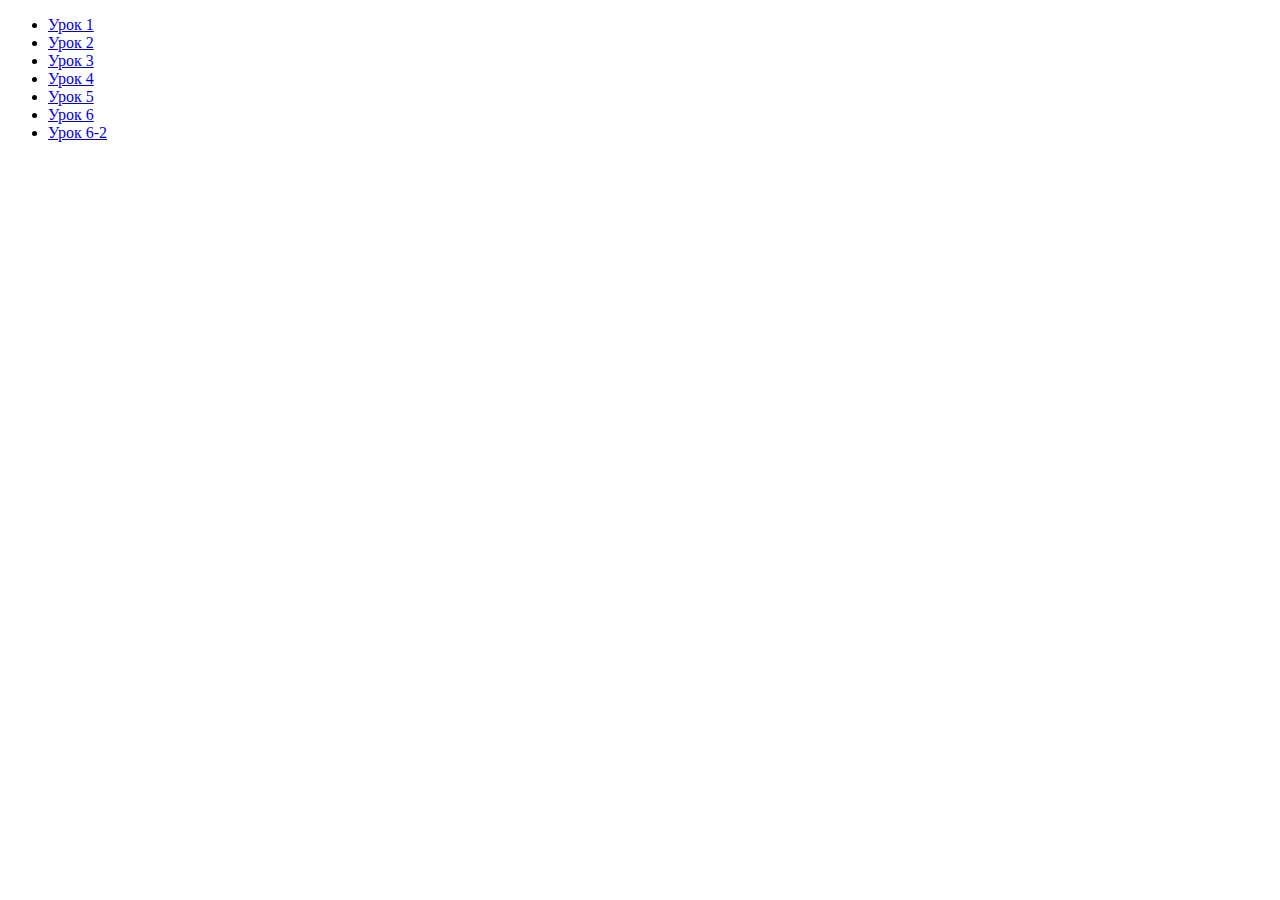
<file: index.html>
<!DOCTYPE html>
<html lang="ru">
<head>
    <meta charset="UTF-8">
    <meta http-equiv="X-UA-Compatible" content="IE=edge">
    <meta name="viewport" content="width=device-width, initial-scale=1.0">
    <title>Document</title>
</head>
<body>
    <ul>
        <li><a href="lesson1/index.html">Урок 1
        </li>
        <li><a href="lesson2/index.html">Урок 2
        </li>
        <li><a href="lesson3/index.html">Урок 3
        </li>
        <li><a href="lesson4/index.html">Урок 4
        </li>
        <li><a href="lesson5/index.html">Урок 5
        </li>
        <li><a href="lesson6/index.html">Урок 6
        </li>
        <li><a href="lesson6-2/index.html">Урок 6-2
        </li>
    </ul>

    
</body>
</html>
</file>
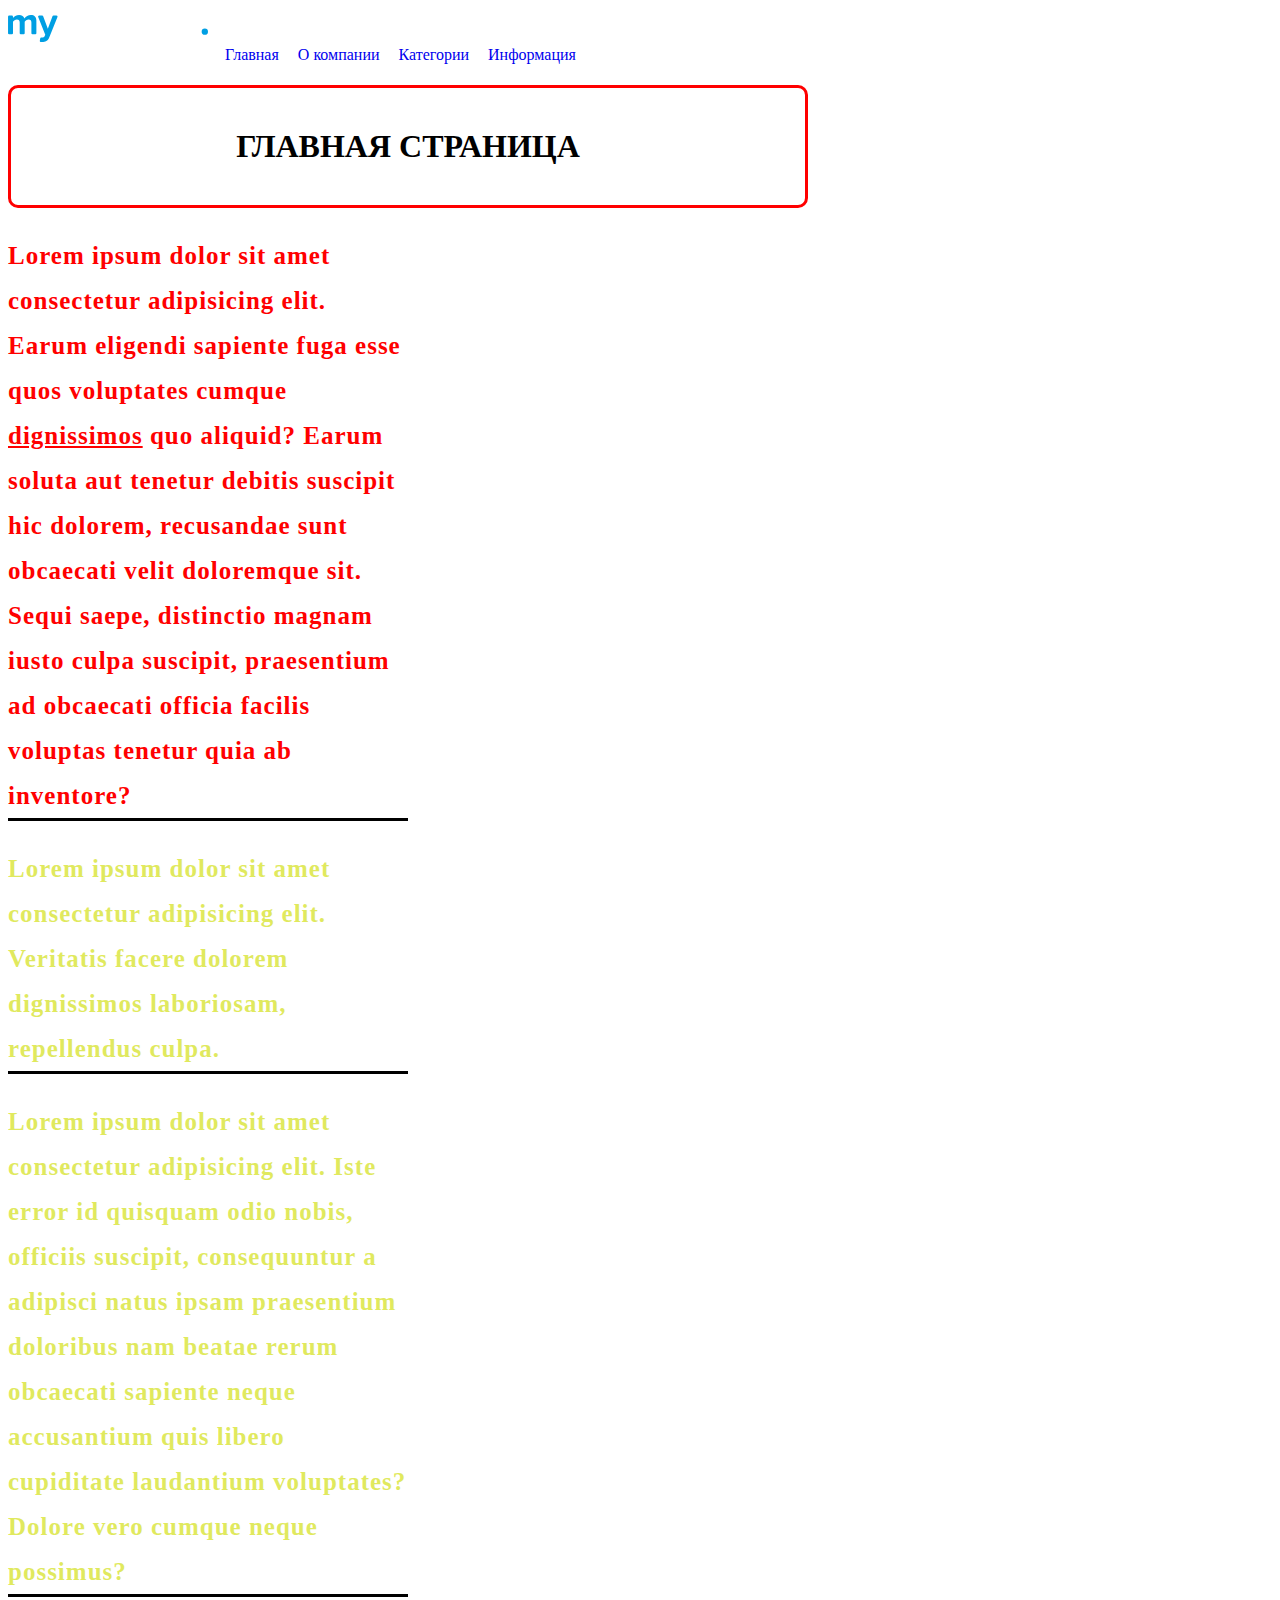
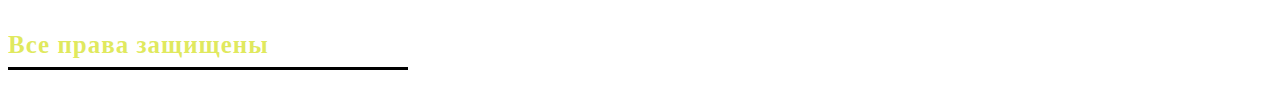
<file: lesson2/index.html>
<!DOCTYPE html>
<html lang="ru">

<head>
    <meta charset="UTF-8">
    <meta http-equiv="X-UA-Compatible" content="IE=edge">
    <meta name="viewport" content="width=device-width, initial-scale=1.0">
    <title>CSS</title>
    <style>
        p{
            color: blue;
        }
    </style>
    <link rel="stylesheet" href="style.css">
</head>

<body>
    <header>
        <a href="#">
            <img src="images/logo.svg" alt="logo" width="200">
        </a>
        <nav>
            <!-- a[href="#"]*4  Создаст 4 ссылки с заполненым href-->
            <a href="#">Главная</a>
            <a href="#">О компании</a>
            <a href="#">Категории</a>
            <a href="#">Информация</a>
        </nav>
    </header>
    <!-- <aside></aside> боковой элемент сайта-->
    <main>
        <h1>Главная страница</h1>
        <p style="color: red">Lorem ipsum dolor sit amet consectetur adipisicing elit. Earum eligendi sapiente fuga esse quos voluptates
            cumque <span>dignissimos</span> quo aliquid? Earum soluta aut tenetur debitis suscipit hic dolorem, recusandae sunt
            obcaecati velit doloremque sit. Sequi saepe, distinctio magnam iusto culpa suscipit, praesentium ad
            obcaecati officia facilis voluptas tenetur quia ab inventore?</p>
        <p>Lorem ipsum dolor sit amet consectetur adipisicing elit. Veritatis facere dolorem dignissimos laboriosam,
            repellendus culpa.</p>
        <p>Lorem ipsum dolor sit amet consectetur adipisicing elit. Iste error id quisquam odio nobis, officiis
            suscipit, consequuntur a adipisci natus ipsam praesentium doloribus nam beatae rerum obcaecati sapiente
            neque accusantium quis libero cupiditate laudantium voluptates? Dolore vero cumque neque possimus?</p>
    </main>
    <footer>
        <p>Все права защищены</p>
    </footer>
</body>

</html>
</file>
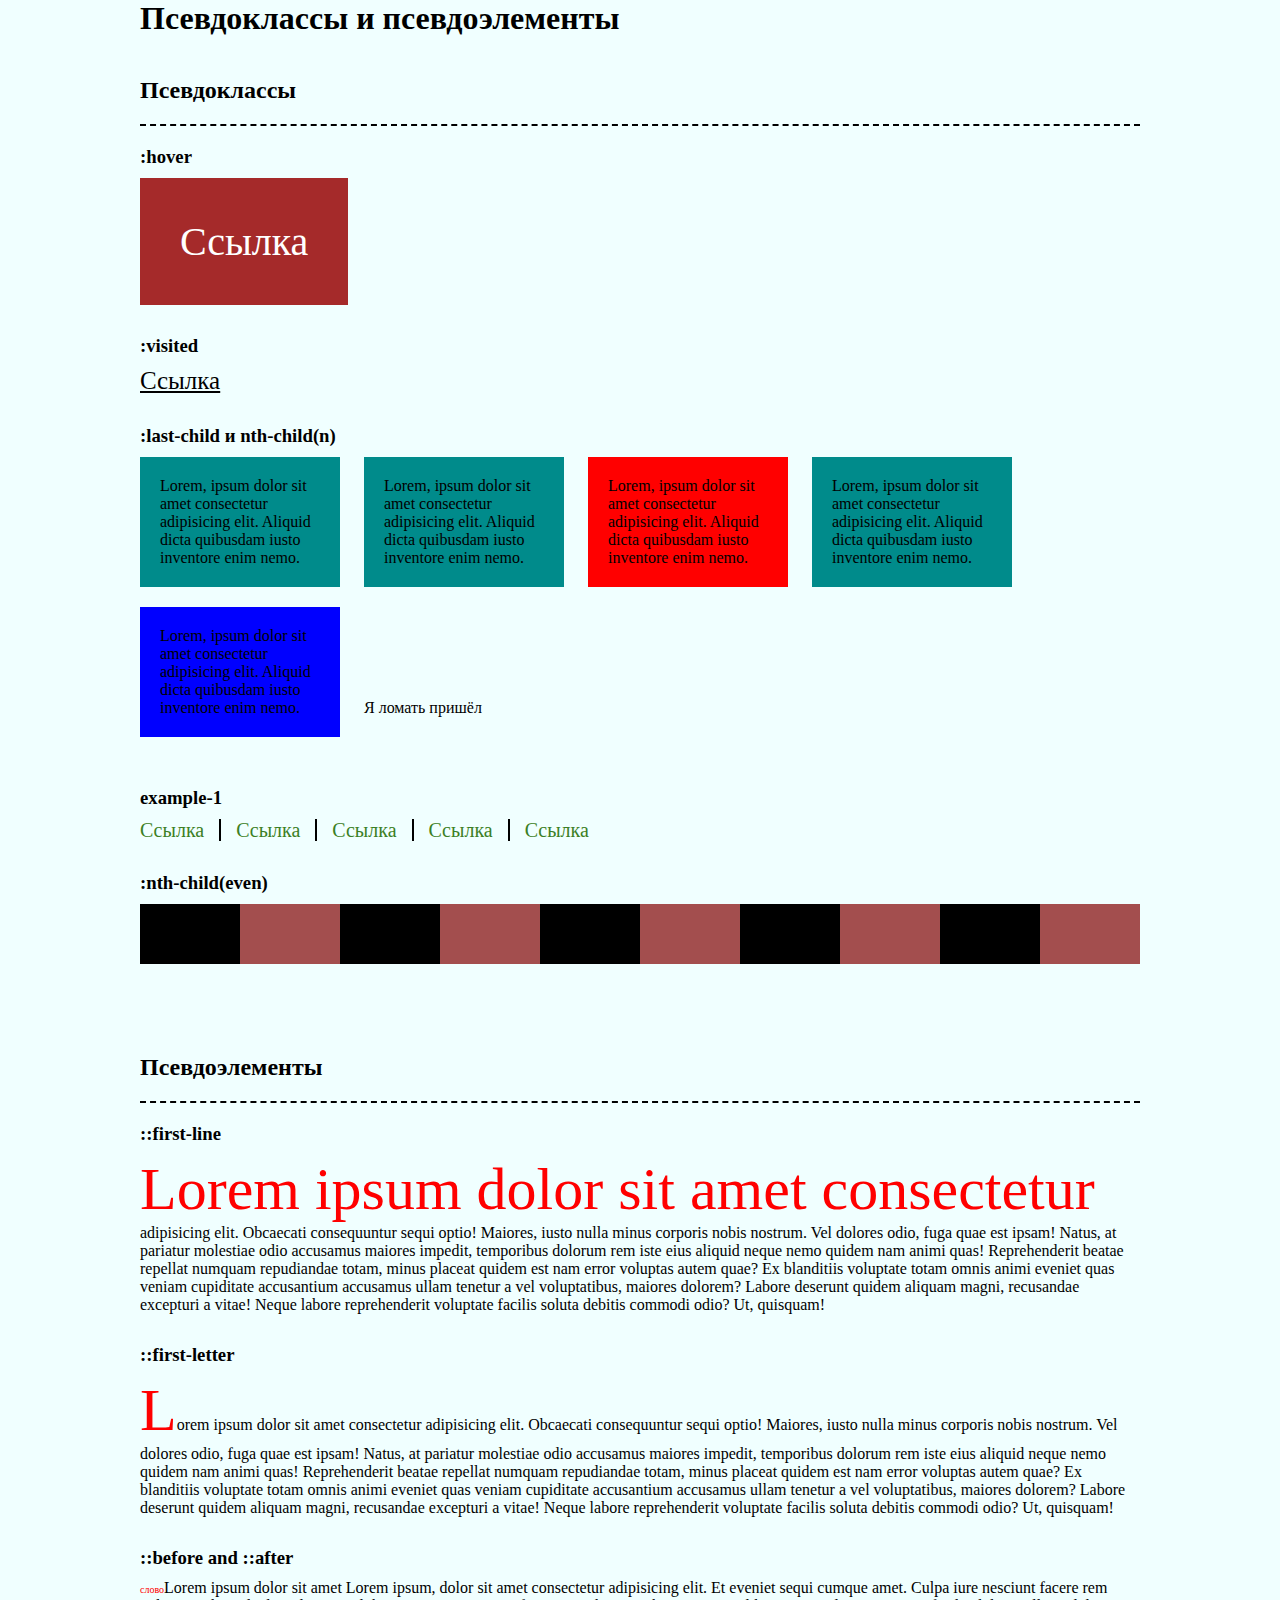
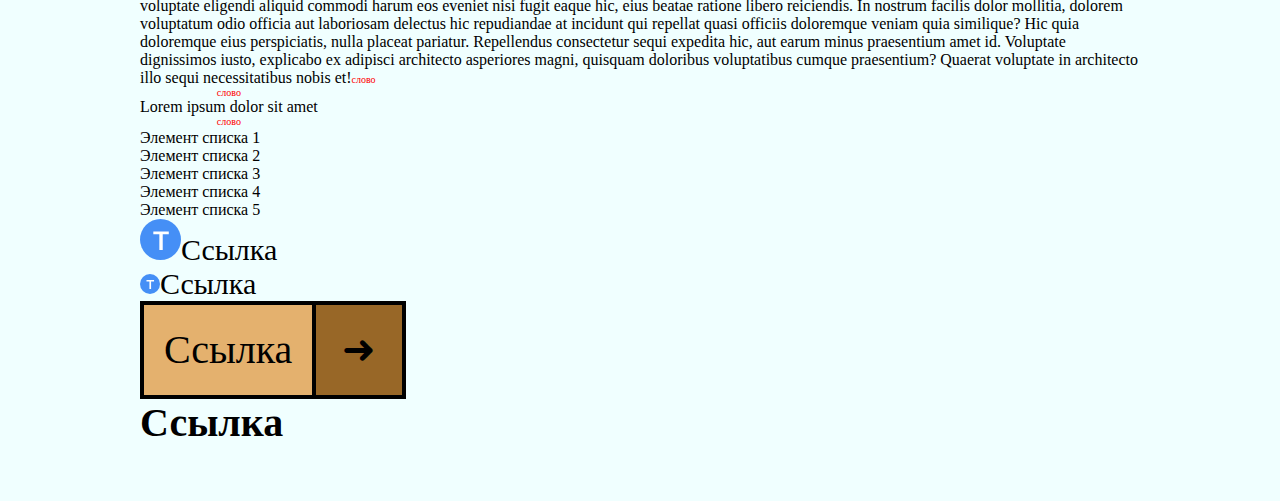
<file: lesson6-2/index.html>
<!DOCTYPE html>
<html lang="ru">

<head>
  <meta charset="UTF-8">
  <meta http-equiv="X-UA-Compatible" content="IE=edge">
  <meta name="viewport" content="width=device-width, initial-scale=1.0">
  <title>Псевдоклассы и псевдоэлементы</title>
  <link rel="stylesheet" href="css/style.css">
</head>

<body>
  <header>
    <div class="container">
      <h1>Псевдоклассы и псевдоэлементы</h1>
    </div>
  </header>
  <main>
    <div class="container">
      <div class="psevdo">
        <h2 class="psevdo__title">Псевдоклассы</h2>
        <div class="psevdo__item">
          <h3 class="psevdo__subtitle">:hover</h3>
          <div class="hover-block">
            <a href="#" class="hover-block__link">Ссылка</a>
          </div>
        </div>
        <div class="psevdo__item">
          <h3 class="psevdo__subtitle">:visited</h3>
          <div class="visited-block">
            <a href="https://apsolyamov.ru/" target="_blank" class="visited-block__link">Ссылка</a>
          </div>
        </div>
        <div class="psevdo__item">
          <h3 class="psevdo__subtitle">:last-child и nth-child(n)</h3>
          <div class="last-child-block nth-child-block">
            <p class="last-child-block__item">Lorem, ipsum dolor sit amet consectetur adipisicing elit. Aliquid dicta
              quibusdam iusto inventore enim nemo.</p>
            <p class="last-child-block__item">Lorem, ipsum dolor sit amet consectetur adipisicing elit. Aliquid dicta
              quibusdam iusto inventore enim nemo.</p>
            <p class="last-child-block__item">Lorem, ipsum dolor sit amet consectetur adipisicing elit. Aliquid dicta
              quibusdam iusto inventore enim nemo.</p>
            <p class="last-child-block__item">Lorem, ipsum dolor sit amet consectetur adipisicing elit. Aliquid dicta
              quibusdam iusto inventore enim nemo.</p>
            <p class="last-child-block__item">Lorem, ipsum dolor sit amet consectetur adipisicing elit. Aliquid dicta
              quibusdam iusto inventore enim nemo.</p>
            <span>Я ломать пришёл</span>
          </div>
        </div>
        <div class="psevdo__item">
          <h3 class="psevdo__subtitle">example-1</h3>
          <div class="example-1">
            <a href="#" class="example-1__item">Ссылка</a>
            <a href="#" class="example-1__item">Ссылка</a>
            <a href="#" class="example-1__item">Ссылка</a>
            <a href="#" class="example-1__item">Ссылка</a>
            <a href="#" class="example-1__item">Ссылка</a>
          </div>
        </div>
        <div class="psevdo__item">
          <h3 class="psevdo__subtitle">:nth-child(even)</h3>
          <div class="example-2">
            <div class="example-2__item"></div>
            <div class="example-2__item"></div>
            <div class="example-2__item"></div>
            <div class="example-2__item"></div>
            <div class="example-2__item"></div>
            <div class="example-2__item"></div>
            <div class="example-2__item"></div>
            <div class="example-2__item"></div>
            <div class="example-2__item"></div>
            <div class="example-2__item"></div>
          </div>
        </div>

      </div>
      <div class="psevdo">
        <h2 class="psevdo__title">Псевдоэлементы</h2>
        <div class="psevdo__item">
          <h3 class="psevdo__subtitle">::first-line</h3>
          <div class="first_line_block">
            <p>Lorem ipsum dolor sit amet consectetur adipisicing elit. Obcaecati consequuntur sequi optio! Maiores,
              iusto nulla minus corporis nobis nostrum. Vel dolores odio, fuga quae est ipsam! Natus, at pariatur
              molestiae odio accusamus maiores impedit, temporibus dolorum rem iste eius aliquid neque nemo quidem nam
              animi quas! Reprehenderit beatae repellat numquam repudiandae totam, minus placeat quidem est nam error
              voluptas autem quae? Ex blanditiis voluptate totam omnis animi eveniet quas veniam cupiditate accusantium
              accusamus ullam tenetur a vel voluptatibus, maiores dolorem? Labore deserunt quidem aliquam magni,
              recusandae excepturi a vitae! Neque labore reprehenderit voluptate facilis soluta debitis commodi odio?
              Ut, quisquam!</p>
          </div>

        </div>
        <div class="psevdo__item">
          <h3 class="psevdo__subtitle">::first-letter</h3>
          <div class="first_letter_block">
            <p>Lorem ipsum dolor sit amet consectetur adipisicing elit. Obcaecati consequuntur sequi optio! Maiores,
              iusto nulla minus corporis nobis nostrum. Vel dolores odio, fuga quae est ipsam! Natus, at pariatur
              molestiae odio accusamus maiores impedit, temporibus dolorum rem iste eius aliquid neque nemo quidem nam
              animi quas! Reprehenderit beatae repellat numquam repudiandae totam, minus placeat quidem est nam error
              voluptas autem quae? Ex blanditiis voluptate totam omnis animi eveniet quas veniam cupiditate accusantium
              accusamus ullam tenetur a vel voluptatibus, maiores dolorem? Labore deserunt quidem aliquam magni,
              recusandae excepturi a vitae! Neque labore reprehenderit voluptate facilis soluta debitis commodi odio?
              Ut, quisquam!</p>
          </div>

        </div>
        <div class="psevdo__item">
          <h3 class="psevdo__subtitle">::before and ::after</h3>
          <div class="before_example_1">
            <p>Lorem ipsum dolor sit amet Lorem ipsum, dolor sit amet consectetur adipisicing elit. Et eveniet sequi
              cumque amet. Culpa iure nesciunt facere rem voluptate eligendi aliquid commodi harum eos eveniet nisi
              fugit eaque hic, eius beatae ratione libero reiciendis. In nostrum facilis dolor mollitia, dolorem
              voluptatum odio officia aut laboriosam delectus hic repudiandae at incidunt qui repellat quasi officiis
              doloremque veniam quia similique? Hic quia doloremque eius perspiciatis, nulla placeat pariatur.
              Repellendus consectetur sequi expedita hic, aut earum minus praesentium amet id. Voluptate dignissimos
              iusto, explicabo ex adipisci architecto asperiores magni, quisquam doloribus voluptatibus cumque
              praesentium? Quaerat voluptate in architecto illo sequi necessitatibus nobis et!</p>
          </div>
          <div class="before_example_2">
            <p>Lorem ipsum dolor sit amet</p>
          </div>
          <div class="before_example_3">
            <!-- ul>li*5{Элемент списка $} -->
            <ul>
              <li>Элемент списка 1</li>
              <li>Элемент списка 2</li>
              <li>Элемент списка 3</li>
              <li>Элемент списка 4</li>
              <li>Элемент списка 5</li>
            </ul>
          </div>
          <div class="before_example_4">
            <a href="#">Ссылка</a>
          </div>
          <div class="before_example_5">
            <a href="#">Ссылка</a>
          </div>
          <div class="before_example_6">
            <a href="#">Ссылка</a>
          </div>
          <div class="before_example_7">
            <a href="#">Ссылка</a>
          </div>
        </div>
      </div>
  </main>
  <footer></footer>
</body>

</html>
</file>
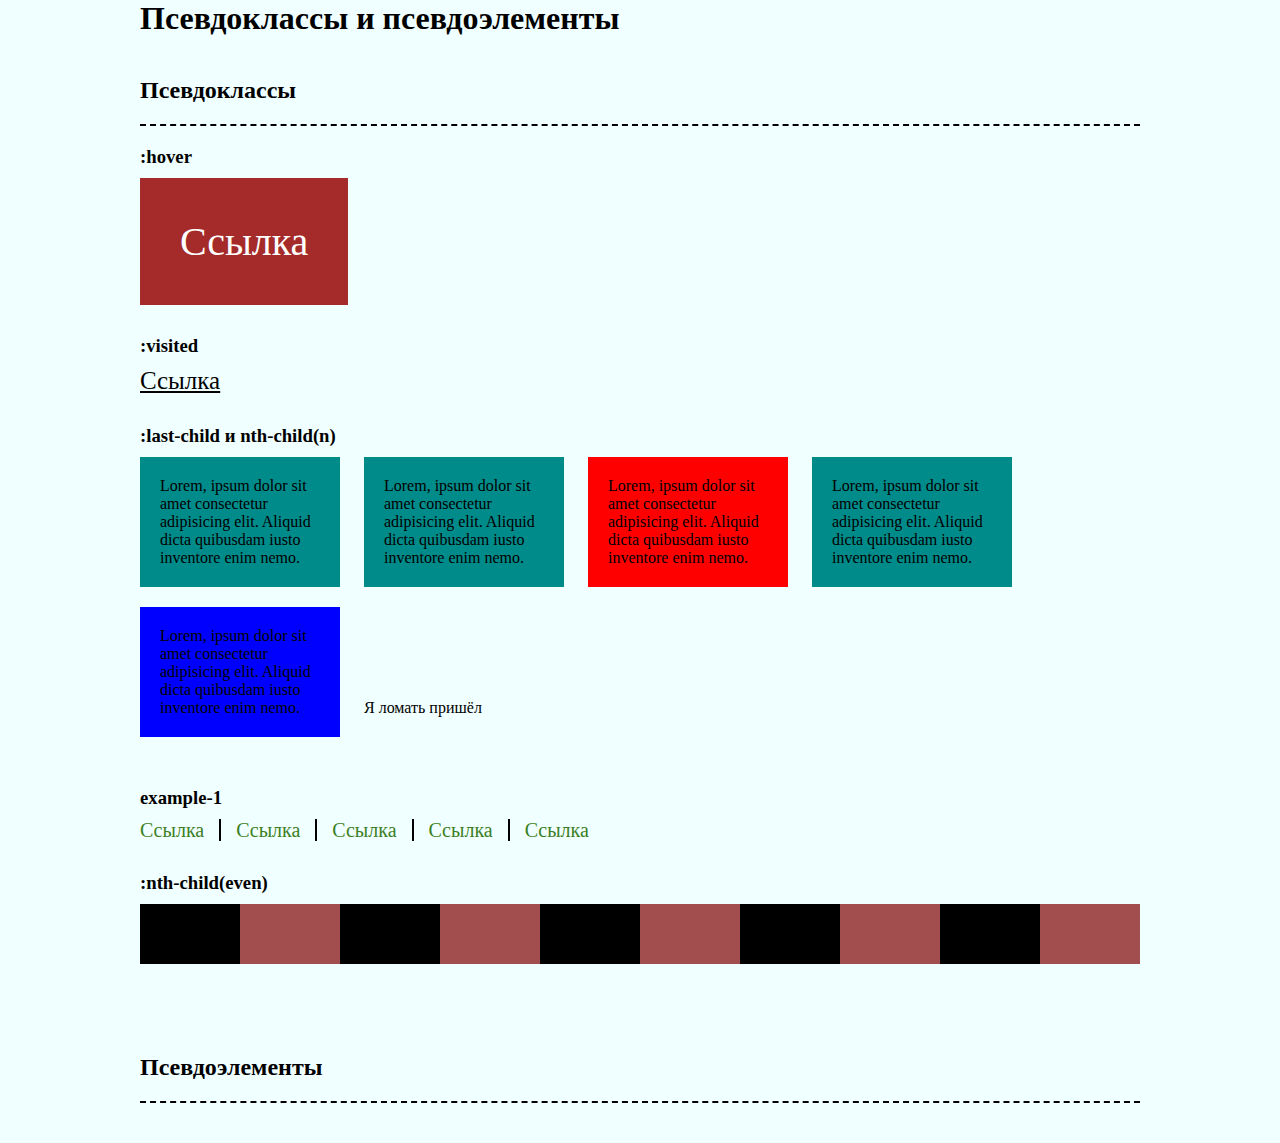
<file: lesson6/index.html>
<!DOCTYPE html>
<html lang="ru">

<head>
  <meta charset="UTF-8">
  <meta http-equiv="X-UA-Compatible" content="IE=edge">
  <meta name="viewport" content="width=device-width, initial-scale=1.0">
  <title>Псевдоклассы и псевдоэлементы</title>
  <link rel="stylesheet" href="css/style.css">
</head>

<body>
  <header>
    <div class="container">
      <h1>Псевдоклассы и псевдоэлементы</h1>
    </div>
  </header>
  <main>
    <div class="container">
      <div class="psevdo">
        <h2 class="psevdo__title">Псевдоклассы</h2>
        <div class="psevdo__item">
          <h3 class="psevdo__subtitle">:hover</h3>
          <div class="hover-block">
            <a href="#" class="hover-block__link">Ссылка</a>
          </div>
        </div>
        <div class="psevdo__item">
          <h3 class="psevdo__subtitle">:visited</h3>
          <div class="visited-block">
            <a href="https://apsolyamov.ru/" target="_blank" class="visited-block__link">Ссылка</a>
          </div>
        </div>
        <div class="psevdo__item">
          <h3 class="psevdo__subtitle">:last-child и nth-child(n)</h3>
          <div class="last-child-block nth-child-block">
            <p class="last-child-block__item">Lorem, ipsum dolor sit amet consectetur adipisicing elit. Aliquid dicta
              quibusdam iusto inventore enim nemo.</p>
            <p class="last-child-block__item">Lorem, ipsum dolor sit amet consectetur adipisicing elit. Aliquid dicta
              quibusdam iusto inventore enim nemo.</p>
            <p class="last-child-block__item">Lorem, ipsum dolor sit amet consectetur adipisicing elit. Aliquid dicta
              quibusdam iusto inventore enim nemo.</p>
            <p class="last-child-block__item">Lorem, ipsum dolor sit amet consectetur adipisicing elit. Aliquid dicta
              quibusdam iusto inventore enim nemo.</p>
            <p class="last-child-block__item">Lorem, ipsum dolor sit amet consectetur adipisicing elit. Aliquid dicta
              quibusdam iusto inventore enim nemo.</p>
            <span>Я ломать пришёл</span>
          </div>
        </div>
        <div class="psevdo__item">
          <h3 class="psevdo__subtitle">example-1</h3>
          <div class="example-1">
              <a href="#" class="example-1__item">Ссылка</a>
              <a href="#" class="example-1__item">Ссылка</a>
              <a href="#" class="example-1__item">Ссылка</a>
              <a href="#" class="example-1__item">Ссылка</a>
              <a href="#" class="example-1__item">Ссылка</a>
          </div>
        </div>
        <div class="psevdo__item">
          <h3 class="psevdo__subtitle">:nth-child(even)</h3>
          <div class="example-2">
              <div class="example-2__item"></div>
              <div class="example-2__item"></div>
              <div class="example-2__item"></div>
              <div class="example-2__item"></div>
              <div class="example-2__item"></div>
              <div class="example-2__item"></div>
              <div class="example-2__item"></div>
              <div class="example-2__item"></div>
              <div class="example-2__item"></div>
              <div class="example-2__item"></div>
          </div>
        </div>

      </div>
      <div class="psevdo">
        <h2 class="psevdo__title">Псевдоэлементы</h2>
      </div>
    </div>
  </main>
  <footer></footer>
</body>

</html>
</file>
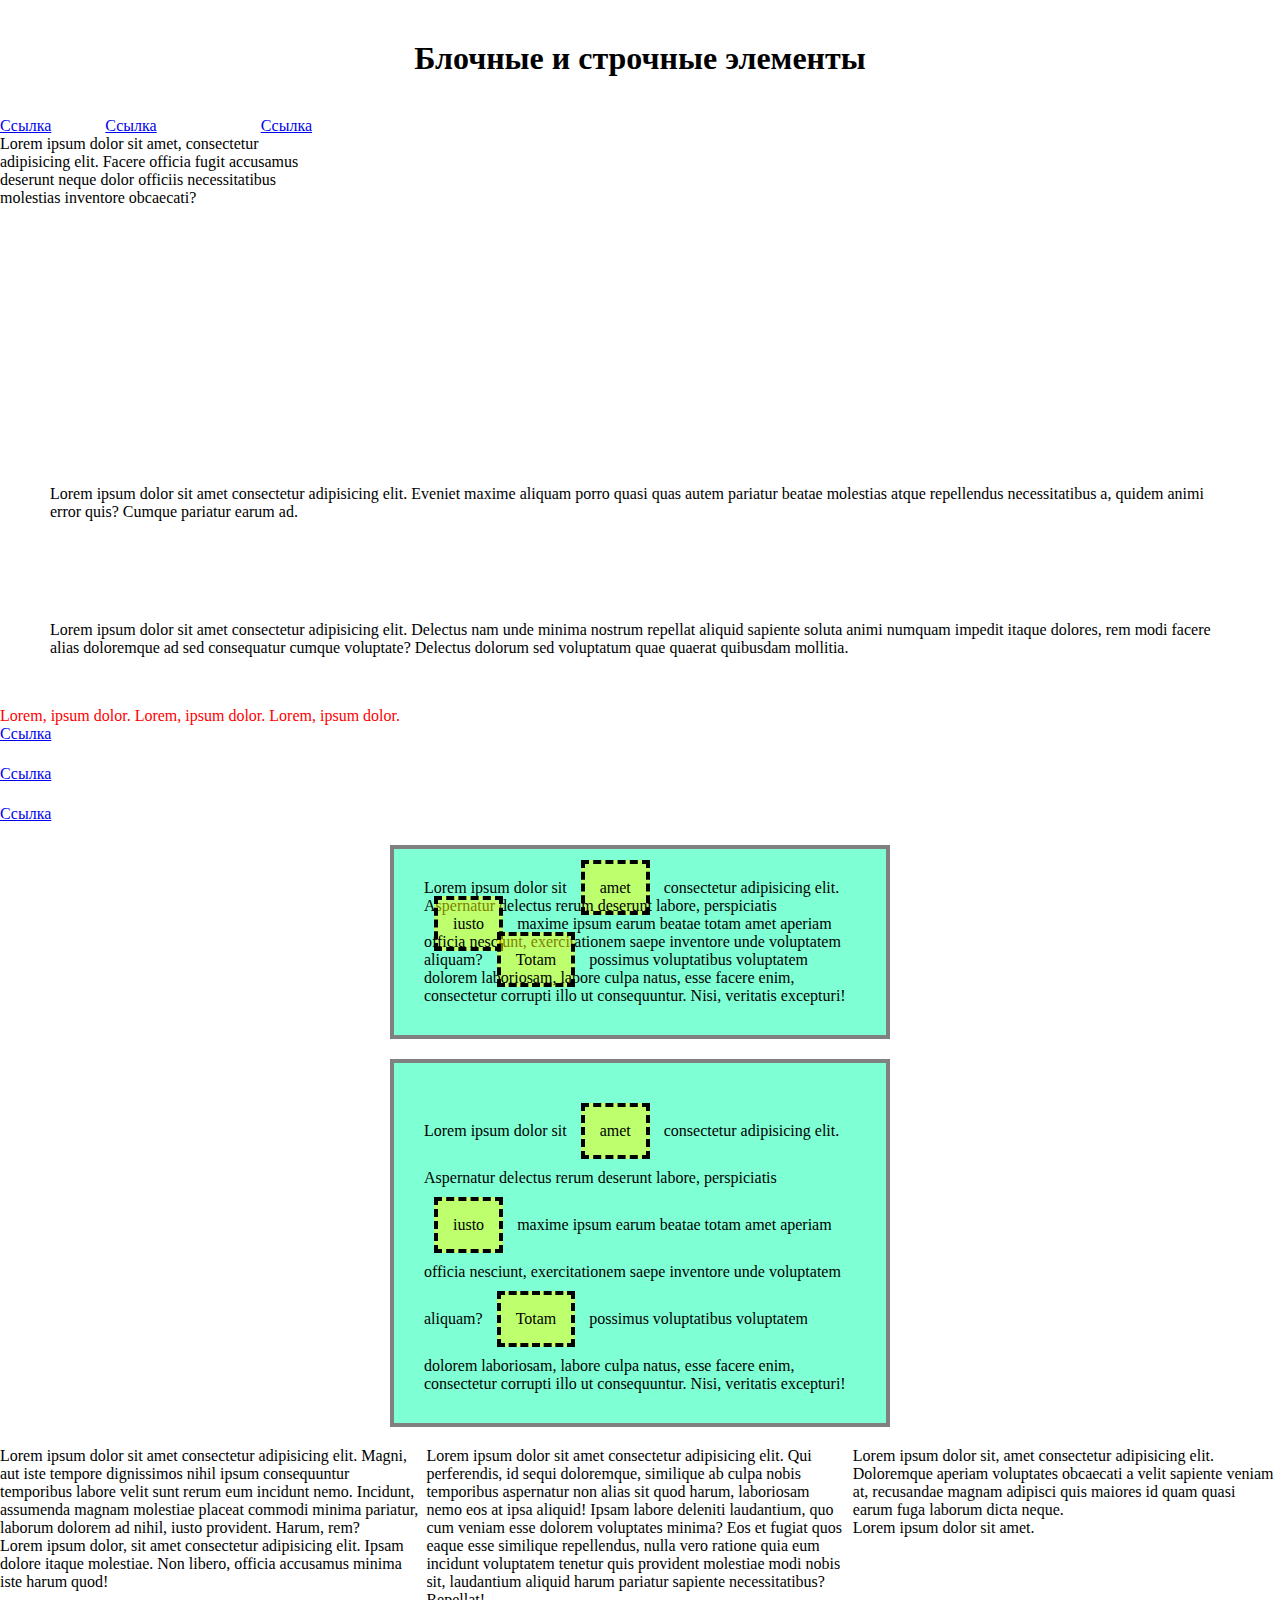
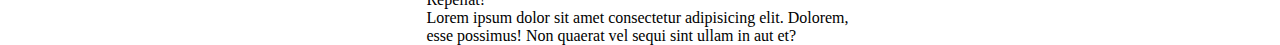
<file: lesson4/lesson4/index.html>
<!DOCTYPE html>
<html lang="ru">

<head>
    <meta charset="UTF-8">
    <meta http-equiv="X-UA-Compatible" content="IE=edge">
    <meta name="viewport" content="width=device-width, initial-scale=1.0">
    <title>Блочные и строчные элементы</title>
    <link rel="stylesheet" href="css/style.css">
</head>

<body>
    <header>
        <h1>Блочные и строчные элементы</h1>
    </header>
    <main>
        <div class="inline-a">
            <!-- Блок с строчными элементами -->
            <a href="#" class="change-size">Ссылка</a>
            <a href="#" class="change-padding">Ссылка</a>
            <a href="#" class="change-margin">Ссылка</a>
        </div>
        <div class="block-p">
            <!-- Блок с блочными элементами -->
            <p class="change-size">Lorem ipsum dolor sit amet, consectetur adipisicing elit. Facere officia fugit accusamus deserunt neque dolor officiis necessitatibus molestias inventore obcaecati?</p>
            <p class="change-padding">Lorem ipsum dolor sit amet consectetur adipisicing elit. Eveniet maxime aliquam porro quasi quas autem pariatur beatae molestias atque repellendus necessitatibus a, quidem animi error quis? Cumque pariatur earum ad.</p>
            <p class="change-margin">Lorem ipsum dolor sit amet consectetur adipisicing elit. Delectus nam unde minima nostrum repellat aliquid sapiente soluta animi numquam impedit itaque dolores, rem modi facere alias doloremque ad sed consequatur cumque voluptate? Delectus
                dolorum sed voluptatum quae quaerat quibusdam mollitia.</p>
        </div>
        <div class="inline-p">
            <!-- Преобразовали блочные в строчные -->
            <p>Lorem, ipsum dolor.</p>
            <p>Lorem, ipsum dolor.</p>
            <p>Lorem, ipsum dolor.</p>
        </div>
        <div class="block-a">
            <!-- Преобразовали строчные в блочные -->
            <a href="#">Ссылка</a><a href="#">Ссылка</a><a href="#">Ссылка</a>
        </div>
        <div class="example">
            <!-- Пример поведения inline элементов -->
            <p>Lorem ipsum dolor sit <span>amet</span> consectetur adipisicing elit. Aspernatur delectus rerum deserunt labore, perspiciatis <span>iusto</span> maxime ipsum earum beatae totam amet aperiam officia nesciunt, exercitationem saepe inventore
                unde voluptatem aliquam? <span>Totam</span> possimus voluptatibus voluptatem dolorem laboriosam, labore culpa natus, esse facere enim, consectetur corrupti illo ut consequuntur. Nisi, veritatis excepturi!</p>
        </div>
        <div class="example inline-block">
            <!-- Пример поведения inline-block элементов -->
            <p>Lorem ipsum dolor sit <span>amet</span> consectetur adipisicing elit. Aspernatur delectus rerum deserunt labore, perspiciatis <span>iusto</span> maxime ipsum earum beatae totam amet aperiam officia nesciunt, exercitationem saepe inventore
                unde voluptatem aliquam? <span>Totam</span> possimus voluptatibus voluptatem dolorem laboriosam, labore culpa natus, esse facere enim, consectetur corrupti illo ut consequuntur. Nisi, veritatis excepturi!</p>
        </div>
        <div class="multicolumn">
            <!-- Пример создания колонок с помощью inline-block элементов -->
            <div class="column first">
                <p>Lorem ipsum dolor sit amet consectetur adipisicing elit. Magni, aut iste tempore dignissimos nihil ipsum consequuntur temporibus labore velit sunt rerum eum incidunt nemo. Incidunt, assumenda magnam molestiae placeat commodi minima pariatur,
                    laborum dolorem ad nihil, iusto provident. Harum, rem?
                </p>
                <p>Lorem ipsum dolor, sit amet consectetur adipisicing elit. Ipsam dolore itaque molestiae. Non libero, officia accusamus minima iste harum quod!</p>
            </div>
            <div class="column">
                <p>Lorem ipsum dolor sit amet consectetur adipisicing elit. Qui perferendis, id sequi doloremque, similique ab culpa nobis temporibus aspernatur non alias sit quod harum, laboriosam nemo eos at ipsa aliquid! Ipsam labore deleniti laudantium,
                    quo cum veniam esse dolorem voluptates minima? Eos et fugiat quos eaque esse similique repellendus, nulla vero ratione quia eum incidunt voluptatem tenetur quis provident molestiae modi nobis sit, laudantium aliquid harum pariatur
                    sapiente necessitatibus? Repellat!</p>
                <p>Lorem ipsum dolor sit amet consectetur adipisicing elit. Dolorem, esse possimus! Non quaerat vel sequi sint ullam in aut et?</p>
            </div>
            <div class="column">
                <p>Lorem ipsum dolor sit, amet consectetur adipisicing elit. Doloremque aperiam voluptates obcaecati a velit sapiente veniam at, recusandae magnam adipisci quis maiores id quam quasi earum fuga laborum dicta neque.</p>
                <p>Lorem ipsum dolor sit amet.</p>
            </div>
        </div>
    </main>
    <footer></footer>
</body>

</html>
</file>
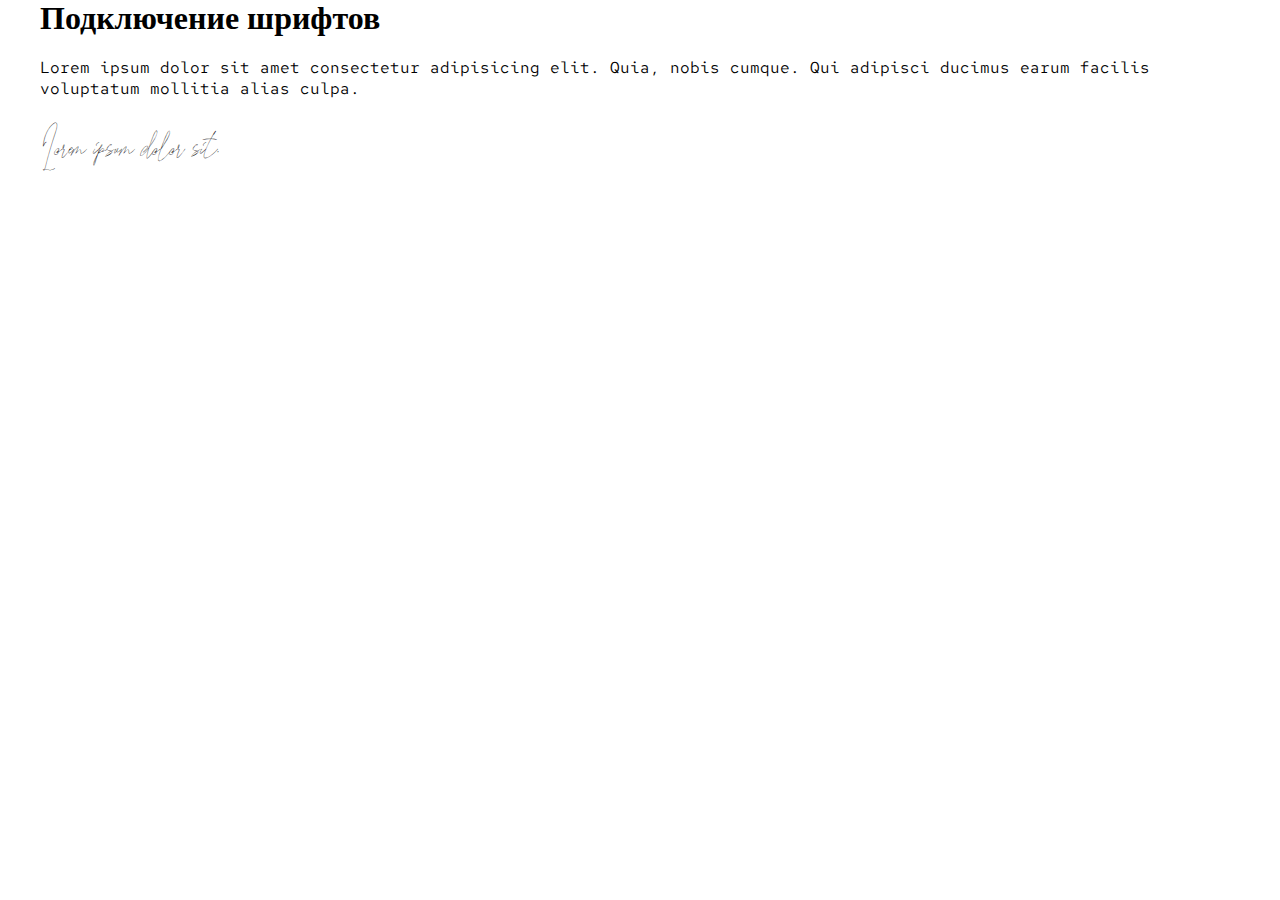
<file: lesson5/lesson5/index.html>
<!DOCTYPE html>
<html lang="en">

<head>
    <meta charset="UTF-8">
    <meta http-equiv="X-UA-Compatible" content="IE=edge">
    <meta name="viewport" content="width=device-width, initial-scale=1.0">
    <title>Подключение шрифтов</title>
    <!-- Подключаем шрифт из google fonts -->
    <link rel="preconnect" href="https://fonts.googleapis.com">
    <link rel="preconnect" href="https://fonts.gstatic.com" crossorigin>
    <link href="https://fonts.googleapis.com/css2?family=Red+Hat+Mono:wght@300;400;700&display=swap" rel="stylesheet">
    <link rel="stylesheet" href="css/style.css">
</head>

<body>
    <header>
        <div class="container">
            <h1>Подключение шрифтов</h1>
        </div>
    </header>
    <main>
        <div class="container">
            <!-- В этом абзаце шрифт из google-fonts -->
            <p class="google-fonts">Lorem ipsum dolor sit amet consectetur adipisicing elit. Quia, nobis cumque. Qui
                adipisci ducimus earum facilis voluptatum mollitia alias culpa.</p>
            <p class="font-face">Lorem ipsum dolor sit.</p>
        </div>
    </main>
    <footer></footer>
</body>

</html>
</file>
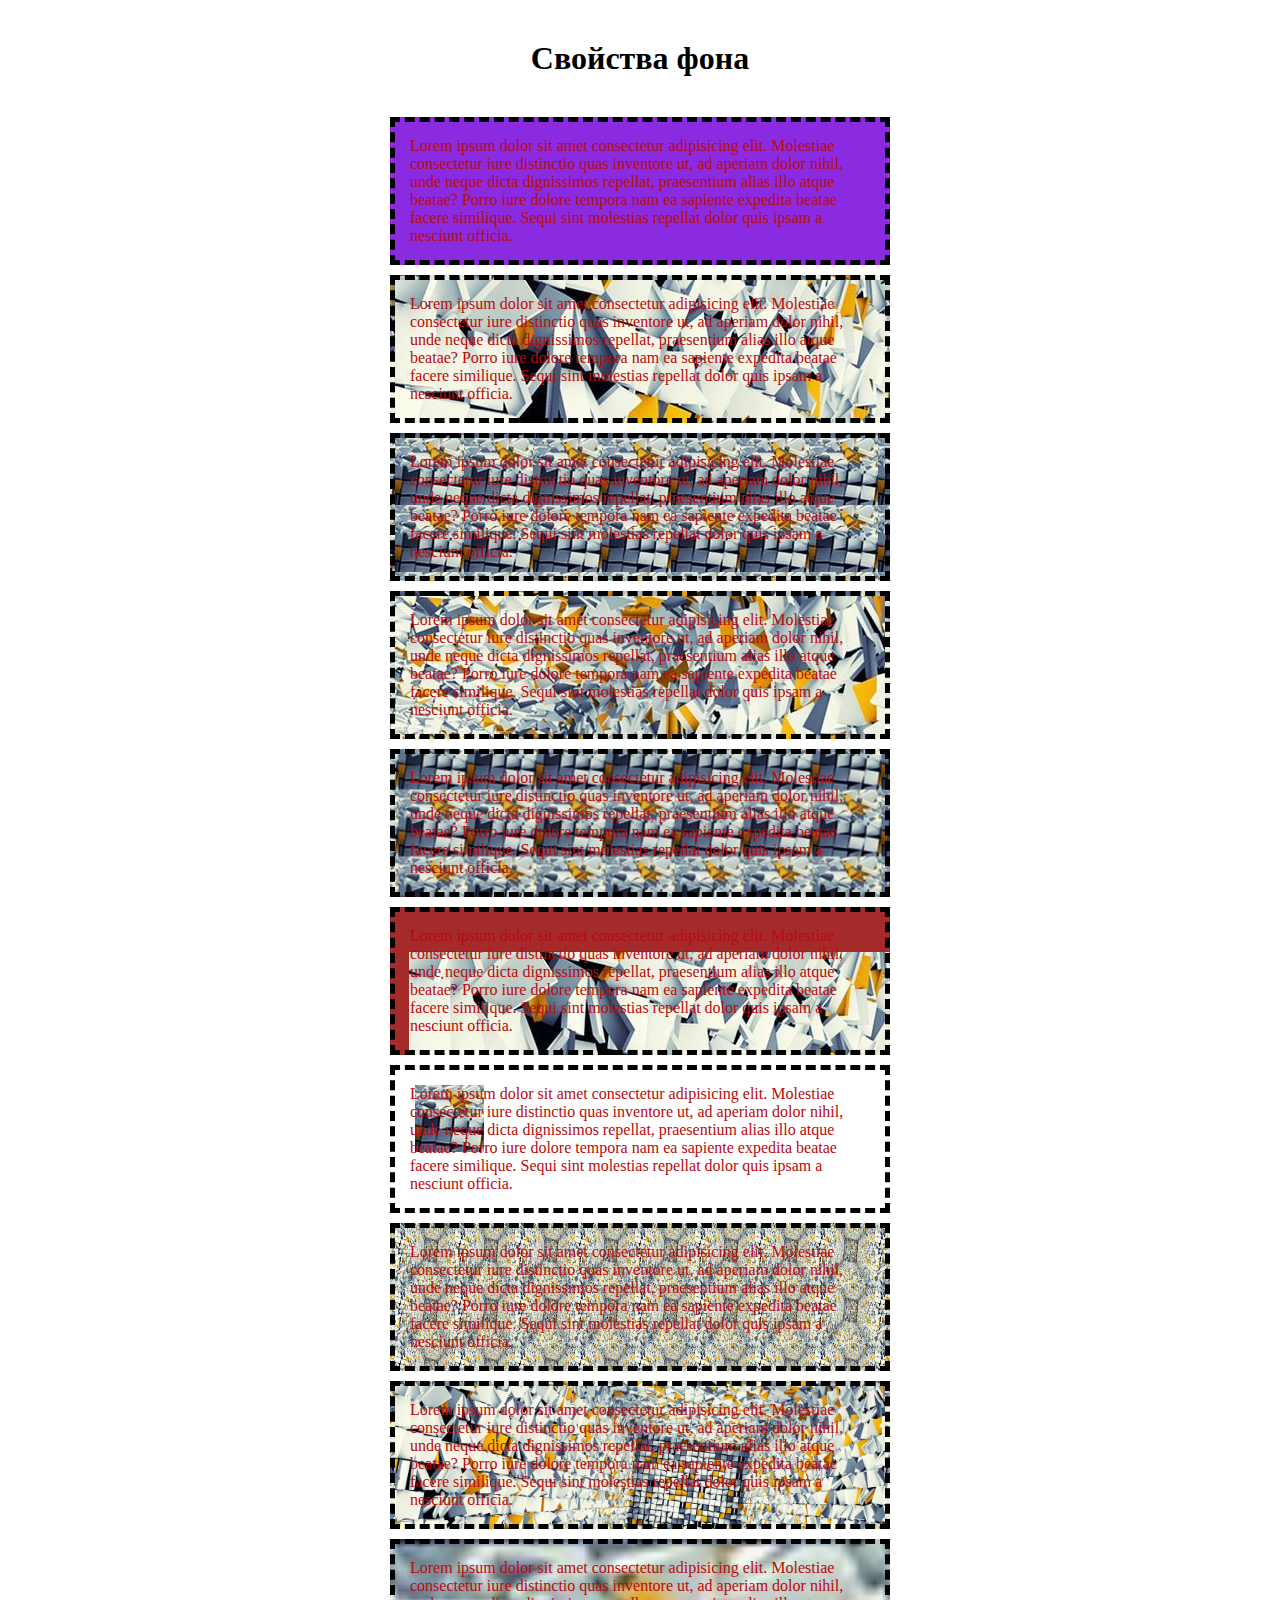
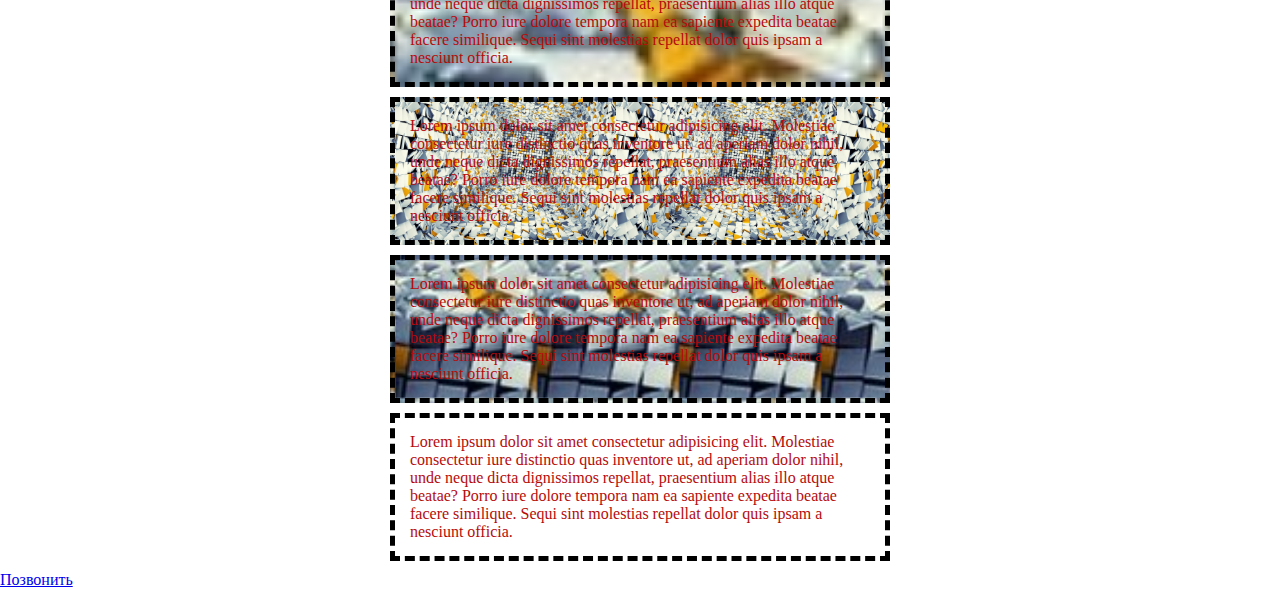
<file: lesson3/background.html>
<!DOCTYPE html>
<html lang="ru">

<head>
    <meta charset="UTF-8">
    <meta http-equiv="X-UA-Compatible" content="IE=edge">
    <meta name="viewport" content="width=device-width, initial-scale=1.0">
    <title>Свойства фона</title>
    <link rel="stylesheet" href="css/background.css">
</head>

<body>
    <header>
        <h1>Свойства фона</h1>
    </header>
    <main>
        <p class="first">
            Lorem ipsum dolor sit amet consectetur adipisicing elit. Molestiae consectetur iure distinctio quas
            inventore ut, ad aperiam dolor nihil, unde neque dicta dignissimos repellat, praesentium alias illo atque
            beatae? Porro iure dolore tempora nam ea sapiente expedita beatae facere similique. Sequi sint molestias
            repellat dolor quis ipsam a nesciunt officia.
        </p>
        <p class="second big-background">
            Lorem ipsum dolor sit amet consectetur adipisicing elit. Molestiae consectetur iure distinctio quas
            inventore ut, ad aperiam dolor nihil, unde neque dicta dignissimos repellat, praesentium alias illo atque
            beatae? Porro iure dolore tempora nam ea sapiente expedita beatae facere similique. Sequi sint molestias
            repellat dolor quis ipsam a nesciunt officia.
        </p>
        <p class="third small-background">
            Lorem ipsum dolor sit amet consectetur adipisicing elit. Molestiae consectetur iure distinctio quas
            inventore ut, ad aperiam dolor nihil, unde neque dicta dignissimos repellat, praesentium alias illo atque
            beatae? Porro iure dolore tempora nam ea sapiente expedita beatae facere similique. Sequi sint molestias
            repellat dolor quis ipsam a nesciunt officia.
        </p>
        <p class="fourth big-background">
            Lorem ipsum dolor sit amet consectetur adipisicing elit. Molestiae consectetur iure distinctio quas
            inventore ut, ad aperiam dolor nihil, unde neque dicta dignissimos repellat, praesentium alias illo atque
            beatae? Porro iure dolore tempora nam ea sapiente expedita beatae facere similique. Sequi sint molestias
            repellat dolor quis ipsam a nesciunt officia.
        </p>
        <p class="fifth small-background">
            Lorem ipsum dolor sit amet consectetur adipisicing elit. Molestiae consectetur iure distinctio quas
            inventore ut, ad aperiam dolor nihil, unde neque dicta dignissimos repellat, praesentium alias illo atque
            beatae? Porro iure dolore tempora nam ea sapiente expedita beatae facere similique. Sequi sint molestias
            repellat dolor quis ipsam a nesciunt officia.
        </p>
        <p class="sixth big-background">
            Lorem ipsum dolor sit amet consectetur adipisicing elit. Molestiae consectetur iure distinctio quas
            inventore ut, ad aperiam dolor nihil, unde neque dicta dignissimos repellat, praesentium alias illo atque
            beatae? Porro iure dolore tempora nam ea sapiente expedita beatae facere similique. Sequi sint molestias
            repellat dolor quis ipsam a nesciunt officia.
        </p>
        <p class="seventh small-background">
            Lorem ipsum dolor sit amet consectetur adipisicing elit. Molestiae consectetur iure distinctio quas
            inventore ut, ad aperiam dolor nihil, unde neque dicta dignissimos repellat, praesentium alias illo atque
            beatae? Porro iure dolore tempora nam ea sapiente expedita beatae facere similique. Sequi sint molestias
            repellat dolor quis ipsam a nesciunt officia.
        </p>
        <p class="eighth big-background">
            Lorem ipsum dolor sit amet consectetur adipisicing elit. Molestiae consectetur iure distinctio quas
            inventore ut, ad aperiam dolor nihil, unde neque dicta dignissimos repellat, praesentium alias illo atque
            beatae? Porro iure dolore tempora nam ea sapiente expedita beatae facere similique. Sequi sint molestias
            repellat dolor quis ipsam a nesciunt officia.
        </p>
        <p class="ninth big-background">
            Lorem ipsum dolor sit amet consectetur adipisicing elit. Molestiae consectetur iure distinctio quas
            inventore ut, ad aperiam dolor nihil, unde neque dicta dignissimos repellat, praesentium alias illo atque
            beatae? Porro iure dolore tempora nam ea sapiente expedita beatae facere similique. Sequi sint molestias
            repellat dolor quis ipsam a nesciunt officia.
        </p>
        <p class="tenth small-background">
            Lorem ipsum dolor sit amet consectetur adipisicing elit. Molestiae consectetur iure distinctio quas
            inventore ut, ad aperiam dolor nihil, unde neque dicta dignissimos repellat, praesentium alias illo atque
            beatae? Porro iure dolore tempora nam ea sapiente expedita beatae facere similique. Sequi sint molestias
            repellat dolor quis ipsam a nesciunt officia.
        </p>
        <p class="eleventh big-background">
            Lorem ipsum dolor sit amet consectetur adipisicing elit. Molestiae consectetur iure distinctio quas
            inventore ut, ad aperiam dolor nihil, unde neque dicta dignissimos repellat, praesentium alias illo atque
            beatae? Porro iure dolore tempora nam ea sapiente expedita beatae facere similique. Sequi sint molestias
            repellat dolor quis ipsam a nesciunt officia.
        </p>
        <p class="twelth small-background">
            Lorem ipsum dolor sit amet consectetur adipisicing elit. Molestiae consectetur iure distinctio quas
            inventore ut, ad aperiam dolor nihil, unde neque dicta dignissimos repellat, praesentium alias illo atque
            beatae? Porro iure dolore tempora nam ea sapiente expedita beatae facere similique. Sequi sint molestias
            repellat dolor quis ipsam a nesciunt officia.
        </p>
        <p class="thirteenth">
            Lorem ipsum dolor sit amet consectetur adipisicing elit. Molestiae consectetur iure distinctio quas
            inventore ut, ad aperiam dolor nihil, unde neque dicta dignissimos repellat, praesentium alias illo atque
            beatae? Porro iure dolore tempora nam ea sapiente expedita beatae facere similique. Sequi sint molestias
            repellat dolor quis ipsam a nesciunt officia.
        </p>
        
    </main>
    <footer>
        <!-- Использует приложение для звонков -->
        <a href="tel:+3751111111">Позвонить</a>
    </footer>
</body>

</html>
</file>
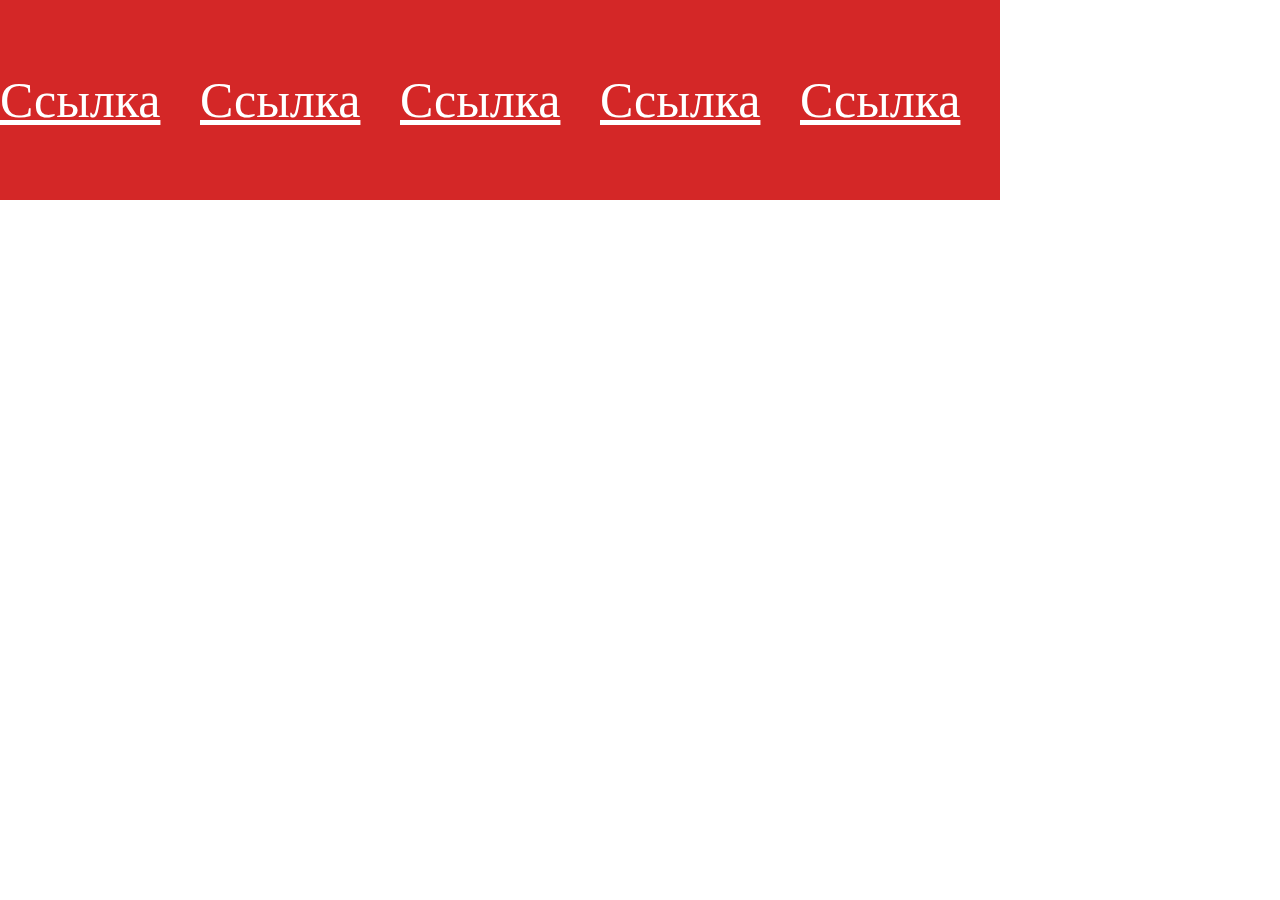
<file: lesson6-2/inline-fantom.html>
<!DOCTYPE html>
<html lang="ru">

<head>
  <meta charset="UTF-8">
  <meta http-equiv="X-UA-Compatible" content="IE=edge">
  <meta name="viewport" content="width=device-width, initial-scale=1.0">
  <title>Inline фантом</title>
  <link rel="stylesheet" href="css/inline-fantom.css">
</head>

<body>
  <a href="#">Ссылка</a>
  <a href="#">Ссылка</a>
  <a href="#">Ссылка</a>
  <a href="#">Ссылка</a>
  <a href="#">Ссылка</a>
</body>

</html>
</file>
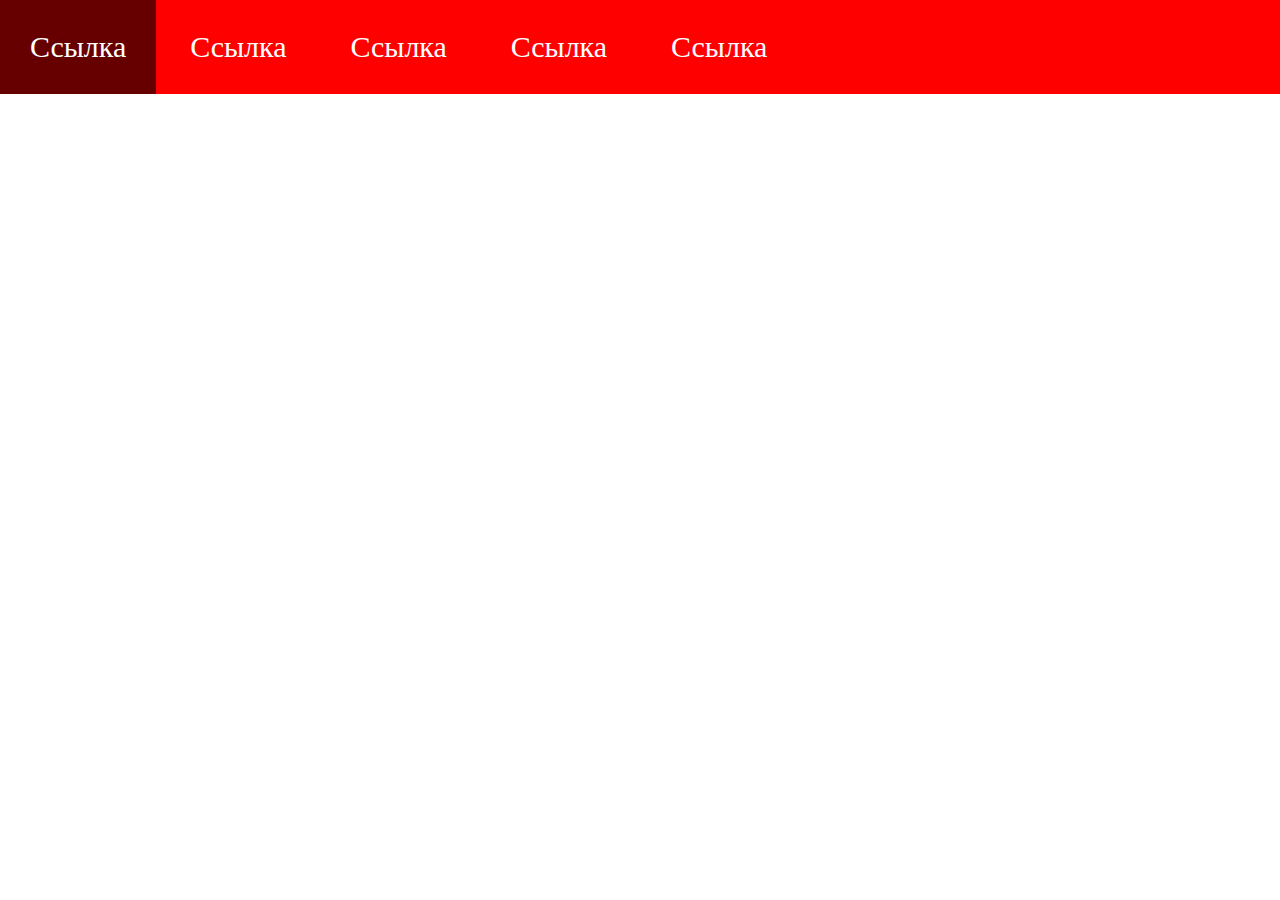
<file: lesson4/lesson4/navigation.html>
<!DOCTYPE html>
<html lang="en">

<head>
    <meta charset="UTF-8">
    <meta http-equiv="X-UA-Compatible" content="IE=edge">
    <meta name="viewport" content="width=device-width, initial-scale=1.0">
    <title>Навигация</title>
    <link rel="stylesheet" href="css/navigation.css">
</head>

<body>
    <header>
        <a href="#">Ссылка</a>
        <a href="#">Ссылка</a>
        <a href="#">Ссылка</a>
        <a href="#">Ссылка</a>
        <a href="#">Ссылка</a>
    </header>
</body>

</html>
</file>
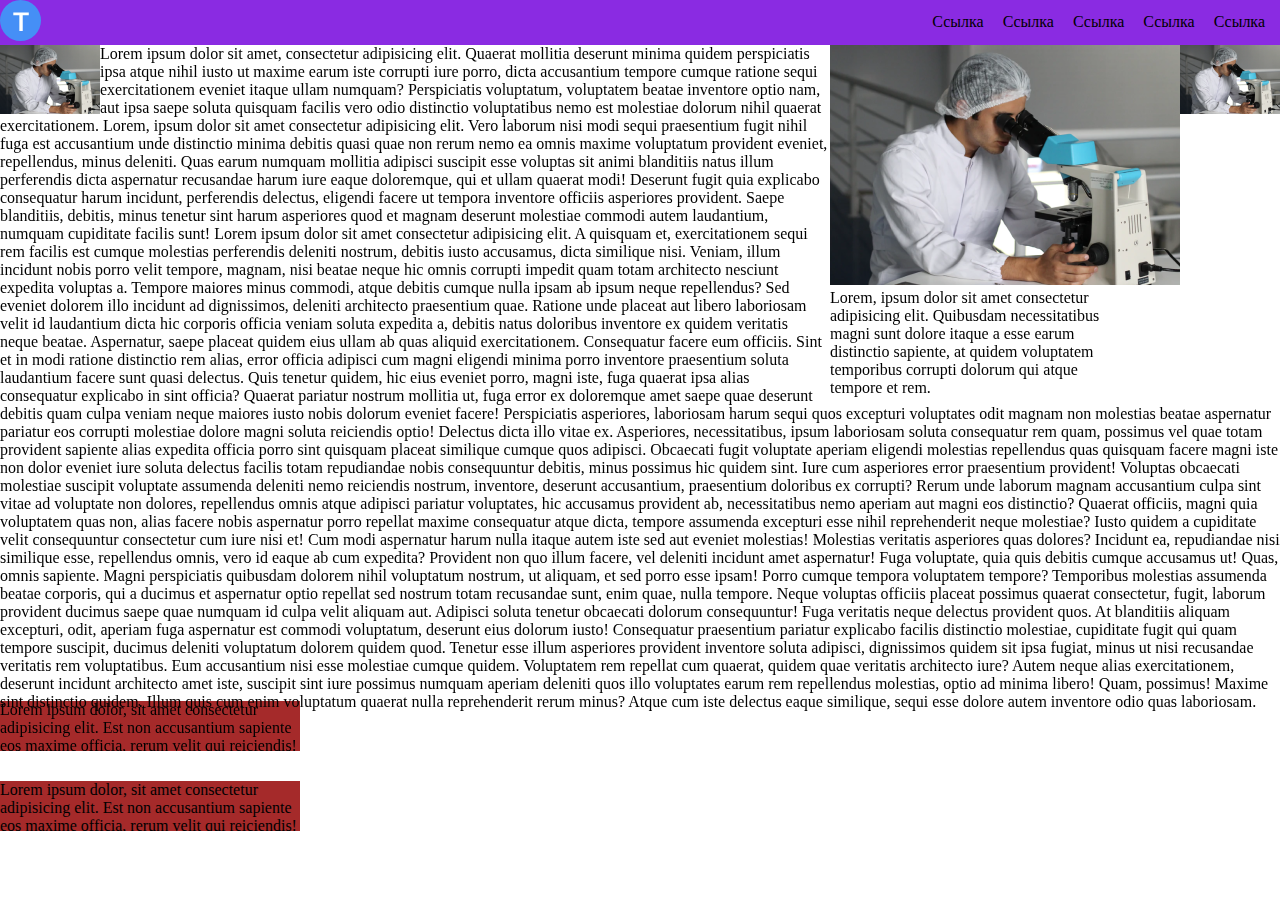
<file: lesson5/lesson5/float.html>
<!DOCTYPE html>
<html lang="en">

<head>
    <meta charset="UTF-8">
    <meta http-equiv="X-UA-Compatible" content="IE=edge">
    <meta name="viewport" content="width=device-width, initial-scale=1.0">
    <title>Float (Плавающий элемент)</title>
    <link rel="stylesheet" href="css/float.css">
</head>

<body>
    <header>
        <a href="#" class="logo"><img src="images/logo.svg" alt="logo"></a>
        <!-- nav.menu>ul>li*5>a[href="#"] -->
        <nav class="menu">
            <ul>
                <li><a href="#" class="menu__item">Ссылка</a></li>
                <li><a href="#" class="menu__item">Ссылка</a></li>
                <li><a href="#" class="menu__item">Ссылка</a></li>
                <li><a href="#" class="menu__item">Ссылка</a></li>
                <li><a href="#" class="menu__item">Ссылка</a></li>
            </ul>
        </nav>
    </header>
    <main>
        <div class="block">
            <!-- Обтекание изображения текстом -->
            <img src="images/man.png" alt="man" class="block__image" width="100">
            <img src="images/man.png" alt="man" class="block__image_right" width="100">
            <div class="block__el">
                <img src="images/man.png" alt="man">
                <p>Lorem, ipsum dolor sit amet consectetur adipisicing elit. Quibusdam necessitatibus magni sunt dolore
                    itaque a esse earum distinctio sapiente, at quidem voluptatem temporibus corrupti dolorum qui atque
                    tempore et rem.</p>
            </div>
            <p class="block__text">Lorem ipsum dolor sit amet, consectetur adipisicing elit. Quaerat mollitia deserunt
                minima quidem perspiciatis ipsa atque nihil iusto ut maxime earum iste corrupti iure porro, dicta
                accusantium tempore cumque ratione sequi exercitationem eveniet itaque ullam numquam? Perspiciatis
                voluptatum, voluptatem beatae inventore optio nam, aut ipsa saepe soluta quisquam facilis vero odio
                distinctio voluptatibus nemo est molestiae dolorum nihil quaerat exercitationem.
                Lorem, ipsum dolor sit amet consectetur adipisicing elit. Vero laborum nisi modi sequi praesentium fugit
                nihil fuga est accusantium unde distinctio minima debitis quasi quae non rerum nemo ea omnis maxime
                voluptatum provident eveniet, repellendus, minus deleniti. Quas earum numquam mollitia adipisci suscipit
                esse voluptas sit animi blanditiis natus illum perferendis dicta aspernatur recusandae harum iure eaque
                doloremque, qui et ullam quaerat modi! Deserunt fugit quia explicabo consequatur harum incidunt,
                perferendis delectus, eligendi facere ut tempora inventore officiis asperiores provident. Saepe
                blanditiis, debitis, minus tenetur sint harum asperiores quod et magnam deserunt molestiae commodi autem
                laudantium, numquam cupiditate facilis sunt! Lorem ipsum dolor sit amet consectetur adipisicing elit. A
                quisquam et, exercitationem sequi rem facilis est cumque molestias perferendis deleniti nostrum, debitis
                iusto accusamus, dicta similique nisi. Veniam, illum incidunt nobis porro velit tempore, magnam, nisi
                beatae neque hic omnis corrupti impedit quam totam architecto nesciunt expedita voluptas a. Tempore
                maiores minus commodi, atque debitis cumque nulla ipsam ab ipsum neque repellendus? Sed eveniet dolorem
                illo incidunt ad dignissimos, deleniti architecto praesentium quae. Ratione unde placeat aut libero
                laboriosam velit id laudantium dicta hic corporis officia veniam soluta expedita a, debitis natus
                doloribus inventore ex quidem veritatis neque beatae. Aspernatur, saepe placeat quidem eius ullam ab
                quas aliquid exercitationem. Consequatur facere eum officiis. Sint et in modi ratione distinctio rem
                alias, error officia adipisci cum magni eligendi minima porro inventore praesentium soluta laudantium
                facere sunt quasi delectus. Quis tenetur quidem, hic eius eveniet porro, magni iste, fuga quaerat ipsa
                alias consequatur explicabo in sint officia? Quaerat pariatur nostrum mollitia ut, fuga error ex
                doloremque amet saepe quae deserunt debitis quam culpa veniam neque maiores iusto nobis dolorum eveniet
                facere! Perspiciatis asperiores, laboriosam harum sequi quos excepturi voluptates odit magnam non
                molestias beatae aspernatur pariatur eos corrupti molestiae dolore magni soluta reiciendis optio!
                Delectus dicta illo vitae ex. Asperiores, necessitatibus, ipsum laboriosam soluta consequatur rem quam,
                possimus vel quae totam provident sapiente alias expedita officia porro sint quisquam placeat similique
                cumque quos adipisci. Obcaecati fugit voluptate aperiam eligendi molestias repellendus quas quisquam
                facere magni iste non dolor eveniet iure soluta delectus facilis totam repudiandae nobis consequuntur
                debitis, minus possimus hic quidem sint. Iure cum asperiores error praesentium provident! Voluptas
                obcaecati molestiae suscipit voluptate assumenda deleniti nemo reiciendis nostrum, inventore, deserunt
                accusantium, praesentium doloribus ex corrupti? Rerum unde laborum magnam accusantium culpa sint vitae
                ad voluptate non dolores, repellendus omnis atque adipisci pariatur voluptates, hic accusamus provident
                ab, necessitatibus nemo aperiam aut magni eos distinctio? Quaerat officiis, magni quia voluptatem quas
                non, alias facere nobis aspernatur porro repellat maxime consequatur atque dicta, tempore assumenda
                excepturi esse nihil reprehenderit neque molestiae? Iusto quidem a cupiditate velit consequuntur
                consectetur cum iure nisi et! Cum modi aspernatur harum nulla itaque autem iste sed aut eveniet
                molestias! Molestias veritatis asperiores quas dolores? Incidunt ea, repudiandae nisi similique esse,
                repellendus omnis, vero id eaque ab cum expedita? Provident non quo illum facere, vel deleniti incidunt
                amet aspernatur! Fuga voluptate, quia quis debitis cumque accusamus ut! Quas, omnis sapiente. Magni
                perspiciatis quibusdam dolorem nihil voluptatum nostrum, ut aliquam, et sed porro esse ipsam! Porro
                cumque tempora voluptatem tempore? Temporibus molestias assumenda beatae corporis, qui a ducimus et
                aspernatur optio repellat sed nostrum totam recusandae sunt, enim quae, nulla tempore. Neque voluptas
                officiis placeat possimus quaerat consectetur, fugit, laborum provident ducimus saepe quae numquam id
                culpa velit aliquam aut. Adipisci soluta tenetur obcaecati dolorum consequuntur! Fuga veritatis neque
                delectus provident quos. At blanditiis aliquam excepturi, odit, aperiam fuga aspernatur est commodi
                voluptatum, deserunt eius dolorum iusto! Consequatur praesentium pariatur explicabo facilis distinctio
                molestiae, cupiditate fugit qui quam tempore suscipit, ducimus deleniti voluptatum dolorem quidem quod.
                Tenetur esse illum asperiores provident inventore soluta adipisci, dignissimos quidem sit ipsa fugiat,
                minus ut nisi recusandae veritatis rem voluptatibus. Eum accusantium nisi esse molestiae cumque quidem.
                Voluptatem rem repellat cum quaerat, quidem quae veritatis architecto iure? Autem neque alias
                exercitationem, deserunt incidunt architecto amet iste, suscipit sint iure possimus numquam aperiam
                deleniti quos illo voluptates earum rem repellendus molestias, optio ad minima libero! Quam, possimus!
                Maxime sint distinctio quidem. Illum quis cum enim voluptatum quaerat nulla reprehenderit rerum minus?
                Atque cum iste delectus eaque similique, sequi esse dolore autem inventore odio quas laboriosam.
            </p>

        </div>
        <div class="block-2">
            <p class="block-2__el">Lorem ipsum dolor, sit amet consectetur adipisicing elit. Est non accusantium sapiente eos maxime
                officia, rerum velit qui reiciendis! Consequuntur, possimus! Quos hic alias et. Minima aliquid, maxime,
                vitae dolor fugit voluptatibus a rem cupiditate quibusdam delectus nihil quisquam? Totam.</p>
        </div>
        <div class="block-3">
            <p class="block-3__el">Lorem ipsum dolor, sit amet consectetur adipisicing elit. Est non accusantium sapiente eos maxime
                officia, rerum velit qui reiciendis! Consequuntur, possimus! Quos hic alias et. Minima aliquid, maxime,
                vitae dolor fugit voluptatibus a rem cupiditate quibusdam delectus nihil quisquam? Totam.</p>
        </div>


    </main>
    <footer></footer>
</body>

</html>
</file>
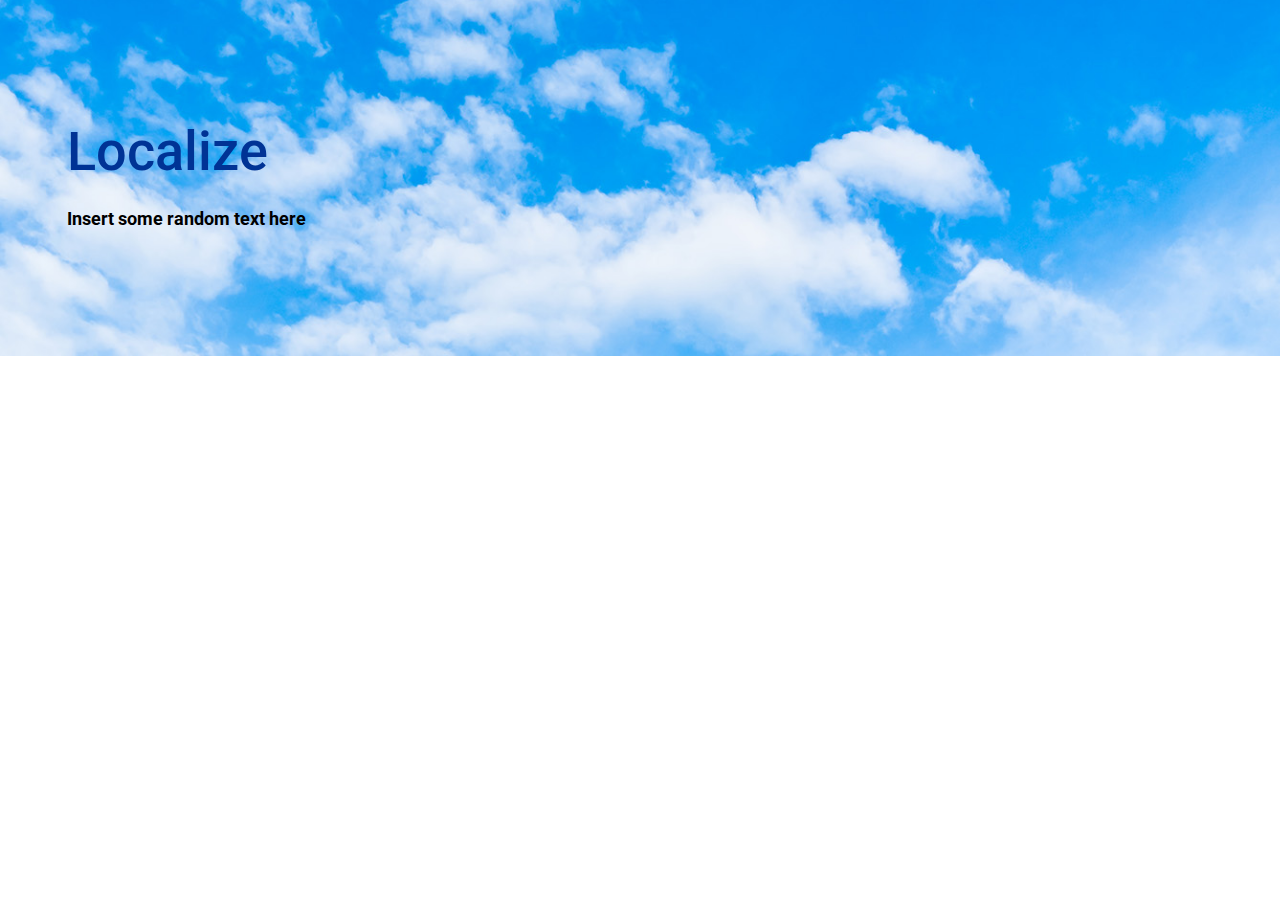
<file: lesson5/lesson5/localize.html>
<!DOCTYPE html>
<html lang="en">

<head>
    <meta charset="UTF-8">
    <meta http-equiv="X-UA-Compatible" content="IE=edge">
    <meta name="viewport" content="width=device-width, initial-scale=1.0">
    <link rel="preconnect" href="https://fonts.googleapis.com">
    <link rel="preconnect" href="https://fonts.gstatic.com" crossorigin>
    <link href="https://fonts.googleapis.com/css2?family=Roboto:wght@500;700&display=swap" rel="stylesheet">
    <title>Localize</title>
    <link rel="stylesheet" href="css/localize.css">
</head>

<body>
    <header>
        <div class="container">
            <h1 class="title">Localize</h1>
            <p class="title-description">Insert some random text here</p>
        </div>
    </header>
    <main>

    </main>
    <footer>

    </footer>

</body>

</html>
</file>
<file: lesson2/style.css>
body {
    font-family: 'Times New Roman', Times, serif;
    width:800px;
}

p{
    color: rgba(211, 224, 22, 0.705);
    /* Размер шрифта */
    font-size: 25px; 
    /* Жирность текста */
    font-weight: 700;
    /* Межбуквенное расстояние */
    letter-spacing: 1px;
    /* Межстрочной расстояне */
    line-height: 45px;
    font-family: Tahoma;
    max-width: 400px;
    min-width: 200px;
    border-bottom: 3px solid black;
}

nav {
    text-align: center;
}

nav a{
    /* Текст без подчёркивания */
    text-decoration: none;
    margin-right: 15px;
}

span{
    /* Текст с подчёркиванием */
    text-decoration:underline;
}


h1{
    /* Всё с большой буквы */
    text-transform: uppercase;
    /* Выравнивание  текста в блоке*/
    text-align: center;
    border: solid red;
    padding: 40px;
    border-radius: 10px;

}
</file>
<file: lesson6-2/css/style.css>
*, *::before, *::after {
  margin: 0;
  padding: 0;
  box-sizing: border-box;
}

body {
  background-color: azure;
  font-family: "Verdana";
}

.container {
  max-width: 1000px;
  margin: auto;
}
.psevdo {
  padding: 20px 0;
}
.psevdo__title {
  padding: 20px 0;
  border-bottom: 2px dashed black;
  margin-bottom: 20px;
}

.psevdo__item {
  margin-bottom: 30px;
}

.psevdo__subtitle {
  margin-bottom: 10px;
}

.hover-block {
  display: inline-block;
  padding: 40px;
  background-color: brown;
}

.hover-block__link {
  color: white;
  text-decoration: none;
  font-size: 40px;
}

.hover-block__link:hover {
  /* opacity: 0; можно кликнуть */
  /* visibility: hidden; блики */
}

.hover-block:hover .hover-block__link {
  visibility: hidden;
}

.visited-block__link {
  color: black;
  font-size: 25px;
}

/* Если адресс по ссылке мы уже посещали, тогда используется стиль :visited */
.visited-block__link:visited {
  color: grey;
}

.last-child-block__item {
  width: 200px;
  background-color: darkcyan;
  padding: 20px;
  display: inline-block;
  margin: 0px 20px 20px 0px;
}

/* .last-child-block__item:last-child {
  background-color: blue;
} */

/* Меняем цвет у последнего элемента родителя такого же типа */
.last-child-block__item:last-of-type {
  background-color: blue;
}

/* Меняем стиль у третьего дочернего элемента */
.nth-child-block p:nth-child(3) {
  background-color: red;
}

.example-1 {
  font-size: 0;
}

.example-1__item {
  color: rgb(60, 127, 37);
  font-size: 20px;
  text-decoration: none;
  padding: 0px 15px;
  border-right: 2px solid black;
}

.example-1__item:first-of-type {
  padding-left: 0px;
}

.example-1__item:last-of-type {
  padding-right: 0px;
  border-right: none;
}

.example-2 {
  font-size: 0px;
}

.example-2__item {
  display: inline-block;
  width: 10%;
  height: 60px;
  background-color: black;
}

.example-2__item:nth-child(even) {
  background-color: rgb(163, 78, 78);
}

.first_line_block p::first-line {
  color: red;
  font-size: 60px;
}


.first_letter_block p::first-letter {
  color: red;
  font-size: 60px;
}

/* Вставляем элемент слева и справа */
.before_example_1 p::before,
.before_example_1 p::after
{
  content: "слово";
  color: red;
  font-size: 10px;
}


.before_example_2 p{
  display: inline-block;
}

/* Вставляем элемент сверху и снизу */
.before_example_2 p::before,
.before_example_2 p::after
{
  display: block;
  content: "слово";
  color: red;
  font-size: 10px;
  text-align: center;
}

/* Меняем курсор и отключаем стандартные маркеры*/
.before_example_3 li{
  list-style-type: none;
  cursor: pointer;
}

/* Доваляем свой маркер слева */
.before_example_3 li:hover::before {
  content: "\27A4";
  margin-right: 8px;
}


.before_example_4 a, 
.before_example_5 a
{
  color: black;
  text-decoration: none;
  font-size: 30px;
}

/* Задаём изображение с помощью content */
.before_example_4 a::before{
  content: url(../images/element.svg);
}

/* Задаём изображение с помощью background-image */
.before_example_5 a::before{
  content: "";
  display: inline-block;
  width: 20px;
  height: 20px;
  background-image: url(../images/element.svg);
  background-size: cover;
}

.before_example_6 a{
  text-align: center;
  line-height: 90px;
  font-family: Impact;
  display: inline-block;
  font-size: 40px;
  color: black;
  text-decoration: none;
  background-color: rgb(228, 177, 110);
  padding-left: 20px;
  border: 4px solid black;
}


.before_example_6 a::after {
  content: "\279C";
  display: inline-block;
  background-color: rgb(152, 103, 39);
  width: 90px;
  height: 90px;
  margin-left: 20px;
  border-left: 4px solid black;
}

.before_example_7 a{
  font-size: 40px;
  color: black;
  text-decoration: none;
  font-weight: bold;
  display: inline-block;
  transition: cubic-bezier(0.075, 0.82, 0.165, 1) 1s;
} 

.before_example_7 a::after{
  content: "";
  display: block;
  background-color: black;
  height: 5px;
  width: 0%;
  transition: ease-in-out 1s;
  opacity: 0;
}

.before_example_7 a:hover {
  /* transform: scale(10); */
  /* transform: rotate(360deg); */
  transform: translateX(200px);
}


.before_example_7 a:hover::after {
  background-color:red;
  opacity: 1;
  width: 75%;
}
</file>
<file: lesson6/css/style.css>
* {
  margin: 0;
  padding: 0;
  box-sizing: border-box;
}

body {
  background-color: azure;
  font-family: "Verdana";
}

.container {
  max-width: 1000px;
  margin: auto;
}
.psevdo {
  padding: 20px 0;
}
.psevdo__title {
  padding: 20px 0;
  border-bottom: 2px dashed black;
  margin-bottom: 20px;
}

.psevdo__item {
  margin-bottom: 30px;
}

.psevdo__subtitle {
  margin-bottom: 10px;
}

.hover-block {
  display: inline-block;
  padding: 40px;
  background-color: brown;
}

.hover-block__link {
  color: white;
  text-decoration: none;
  font-size: 40px;
}

.hover-block__link:hover {
  /* opacity: 0; можно кликнуть */
  /* visibility: hidden; блики */
}

.hover-block:hover .hover-block__link {
  visibility: hidden;
}

.visited-block__link {
  color: black;
  font-size: 25px;
}

/* Если адресс по ссылке мы уже посещали, тогда используется стиль :visited */
.visited-block__link:visited {
  color: grey;
}

.last-child-block__item {
  width: 200px;
  background-color: darkcyan;
  padding: 20px;
  display: inline-block;
  margin: 0px 20px 20px 0px;
}

/* .last-child-block__item:last-child {
  background-color: blue;
} */

/* Меняем цвет у последнего элемента родителя такого же типа */
.last-child-block__item:last-of-type {
  background-color: blue;
}

/* Меняем стиль у третьего дочернего элемента */
.nth-child-block p:nth-child(3) {
  background-color: red;
}

.example-1 {
  font-size: 0;
}

.example-1__item {
  color: rgb(60, 127, 37);
  font-size: 20px;
  text-decoration: none;
  padding: 0px 15px;
  border-right: 2px solid black;
}

.example-1__item:first-of-type {
  padding-left: 0px;
}

.example-1__item:last-of-type {
  padding-right: 0px;
  border-right: none;
}

.example-2 {
  font-size: 0px;
}

.example-2__item {
  display: inline-block;
  width: 10%;
  height: 60px;
  background-color: black;
}

.example-2__item:nth-child(even) {
  background-color: rgb(163, 78, 78);
}
</file>
<file: lesson4/lesson4/css/style.css>
/* Сбрасываем браузерные отступы по умолчанию! Должны быть всегда! */

* {
    margin: 0;
    padding: 0;
    box-sizing: border-box;
}

h1 {
    padding: 40px;
    text-align: center;
}


/* Изменения размеров у блочных элементов работают */

.block-p .change-size {
    width: 300px;
    height: 300px;
}


/* Изменения размеров у строчных элементов не работают */

.inline-a .change-size {
    width: 300px;
    height: 300px;
}


/* Сделали блочный элемент строчным */

.inline-p p {
    display: inline;
    color: red;
}


/* Сделали строчный элемент блочным*/

.block-a a {
    display: block;
    width: 40px;
    height: 40px;
}


/* Отступы у блочных элементов работают со всех сторон*/

.block-p .change-padding {
    padding: 50px;
}


/* Отступы у строчных элементов работают только по горизонтальной оси*/

.inline-a .change-padding {
    padding: 50px;
}


/* Отступы у блочных элементов работают со всех сторон*/

.block-p .change-margin {
    margin: 50px;
}


/* Отступы у строчных элементов работают только по горизонтальной оси*/

.inline-a .change-margin {
    margin: 50px;
}

.example p {
    padding: 30px;
    width: 500px;
    margin: auto;
    background-color: aquamarine;
    border: 4px solid #808080;
}

.example {
    margin-bottom: 20px;
}

.example span {
    background-color: rgba(255, 255, 0, 0.486);
    border: 4px dashed rgb(0, 0, 0);
    padding: 15px;
    margin: 10px;
}

.example.inline-block span {
    /* display: inline-block; - совмещает в  себе свойств и строчных и блочных элементов */
    display: inline-block;
}


/* Делаем 3-и колонки */

.column {
    width: 33%;
    display: inline-block;
    vertical-align: top;
}
</file>
<file: lesson5/lesson5/css/style.css>
/* Подключаем шрифт из файла */
@font-face {
    font-family: "MyFonts";
    src: url(../fonts/SongstarFree.ttf);
}

* {
    padding: 0;
    margin: 0;
    box-sizing: border-box;
}

.container {
    max-width: 1200px;
    margin: auto;
}

h1, p {
    margin-bottom: 20px;
}

/* Включаем шрифты из google fonts */
.google-fonts {
    font-family: 'Red Hat Mono', monospace;
}

/* Включаем шрифты из файла */
.font-face {
    font-family: "MyFonts";
    font-size: 40px;
}
</file>
<file: lesson3/css/background.css>
* {
    margin: 0;
    padding: 0;
    /* box-sizing: content-box; значение по умолчанию*/
    box-sizing: border-box;
}

h1 {
    text-align: center;
    padding: 40px;
}

p {
    margin: auto;
    padding: 15px;
    width: 500px;
    border: 5px dashed black;
    color: rgb(182, 11, 11);
    margin-bottom: 10px;
}

.first {
    background-color: blueviolet;
}

.big-background{
    background-image: url(../images/background.jpg);
}

.small-background{
    background-image: url(../images/background-small.jpg);
}



.fourth {
    background-position: right top;
}


.fifth {
    background-position: 50% 50%;
}

.sixth {
    background-position: 14px 40px;
    background-repeat: no-repeat;
    background-color: brown;
}

.seventh {
    background-position: 20px 15px;
    background-repeat: no-repeat;
}

.eighth{
    background-size: 60px 60px;
}

.ninth, .tenth {
    background-size: cover;
}

.eleventh, .twelth {
    background-size: contain;
}


.thirteenth {
    background-image: linear-gradient(75deg, 10% red, 70% white, 20% blue);
}
</file>
<file: lesson6-2/css/inline-fantom.css>
* {
  margin: 0;
  padding: 0;
  box-sizing: border-box;
}

body {
  /* Устраняем фантомные отступы */
  font-size: 0;
}

a {
  display: inline-block;
  width: 200px;
  height: 200px;
  background-color: rgb(212, 39, 39);
  font-size: 50px;
  color: white;
  /* Выравнивание текста ссылки по центру */
  line-height: 200px;
}
</file>
<file: lesson4/lesson4/css/navigation.css>
* {
    margin: 0;
    padding: 0;
    box-sizing: border-box;
}

header {
    background-color: red;
}

a {
    text-decoration: none;
    display: inline-block;
    font-family: Tahoma;
    font-size: 30px;
    padding: 30px;
    color: white;
}

a:hover {
    background-color: rgb(102, 0, 0);
}
</file>
<file: lesson5/lesson5/css/float.css>
* {
    padding: 0;
    margin: 0;
    box-sizing: border-box;
}


header {
    background-color: blueviolet;
    /* Перенаполнение (возвращаем фон) */
    overflow: auto;
}

.logo {
    /* Выбиваем из потока и прижимаем слева */
    float: left;
}

.menu {
    /* Выбиваем из потока и прижимаем справа */
    margin-top: 13px;
    float: right;
}

.menu li {
    display: inline-block;
}

.menu__item {
    margin-right: 15px;
    color: black;
    text-decoration: none;
}

/* .block__image из-за float выпал из потока и текст начал его обтекать */
.block__image {
    float: left;
}

.block__image_right {
    float: right;
}

.block__el {
    float: right;
}

.block__el p {
    width: 300px;
}

.block-2 {
    margin-top: -10px;
}

.block-2, .block-3 {
    margin-bottom: 30px
}

.block-2__el {
    background-color: brown;
    width: 300px;
    height: 50px;
    /* Если контента больше чем влезает в блок, то появляется cкролл */
    overflow: auto;
}

.block-3__el {
    background-color: brown;
    width: 300px;
    height: 50px;
    /* Если контента больше чем влезает в блок, то лишний контент исчезает */
    overflow: hidden;
}
</file>
<file: lesson5/lesson5/css/localize.css>
* {
    padding: 0;
    margin: 0;
    box-sizing: border-box;
}

body{
    font-family: 'Roboto';
}

.container {
    max-width: 1146px;
    margin: auto;
}

header {
    background-image: url(../images/background.png);
    background-size: cover;
}

.title {
    padding-top: 120px;
    font-style: normal;
    font-weight: 500;
    font-size: 54px;
    line-height: 63px;
    color: #003395;
    margin-bottom: 27px;
}

.title-description {
    font-style: normal;
    font-weight: 700;
    font-size: 18px;
    line-height: 100%;
    color: #000000;
    padding-bottom: 128px;
}
</file>
